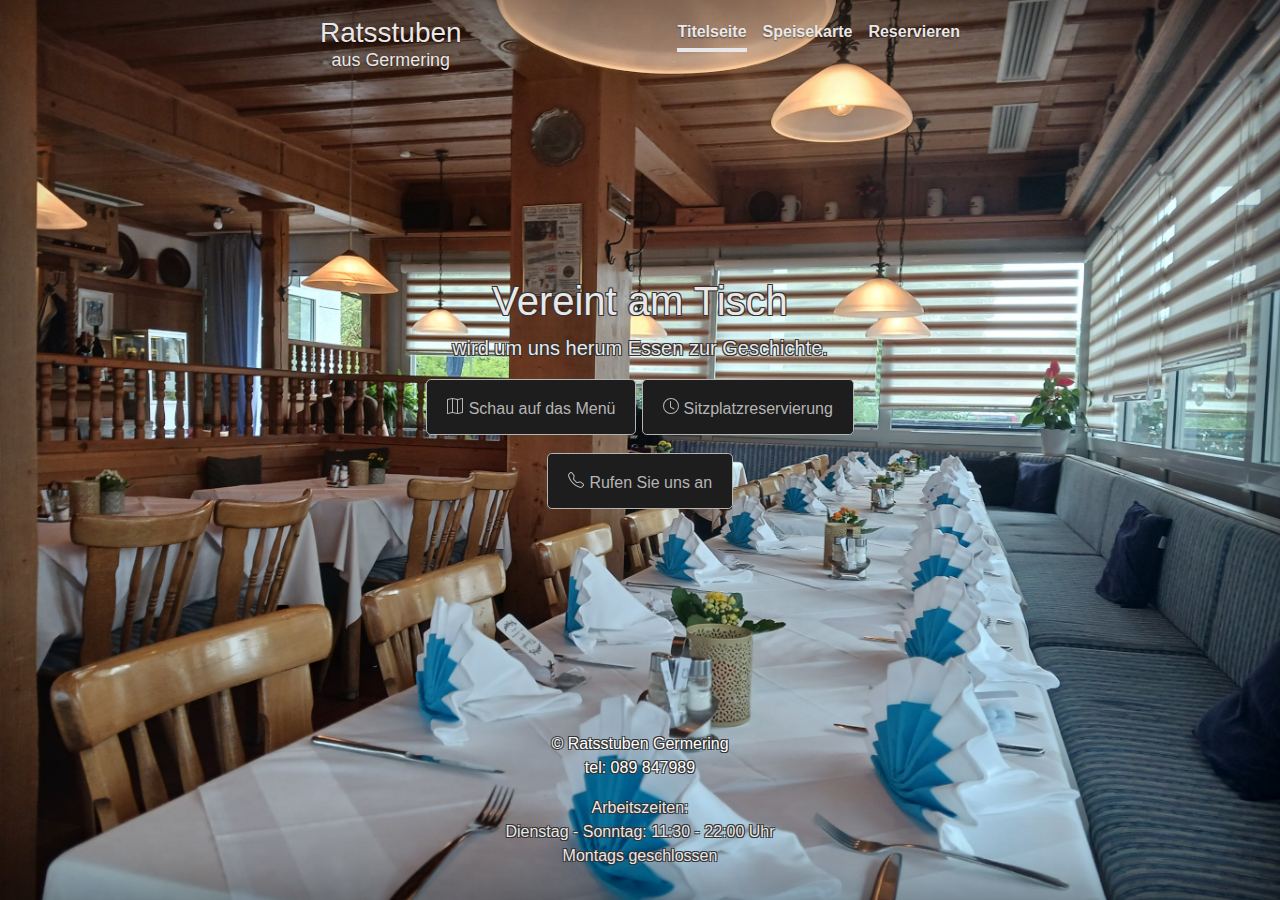
<file: index.html>
<!doctype html>
<html lang="en">
  <head>
    <meta charset="utf-8">
    <meta name="viewport" content="width=device-width, initial-scale=1, shrink-to-fit=no">
    <meta name="description" content="">
    <meta name="author" content="">
    <link rel="icon" href="favicons/favicon-16x16.png">

    <title>Restaurant Ratsstuben aus Germering</title>

    <!-- <link rel="canonical" href="https://getbootstrap.com/docs/4.0/examples/cover/"> -->

    <!-- Bootstrap core CSS -->
    <link href="bootstrap.min.css" rel="stylesheet">

    <!-- Custom styles for this template -->
    <link href="css/index.css" rel="stylesheet">
    <!-- <script src="https://cdnjs.cloudflare.com/ajax/libs/animejs/3.2.0/anime.min.js"></script> -->
    <style>
      /* Add some basic styles for the container and text */
      #myHeading {
        position: relative;
        display: inline-block;
      }
      .letter {
        /* display: inline-block; */
        /* transform-origin: center bottom; */
        opacity: 0;
      }
    </style>

  </head>

  <body class="text-center content">

    <div class="cover-container d-flex h-100 p-3 mx-auto flex-column">
      <header class="masthead mb-auto">
        <div class="inner">
          <h3 class="masthead-brand" style="color: #e9e7e7">Ratsstuben <small><small><p>aus Germering</p></small></small></h3>
          <nav class="nav nav-masthead justify-content-center"> 
            <a class="nav-link active" href="index.html">Titelseite</a>
            <a class="nav-link" href="html/spaisekarte.html">Speisekarte</a>
            <a class="nav-link" href="html/reservieren.html">Reservieren</a>
          </nav>
        </div>
      </header>

      <main role="main" class="inner cover">
        <h1 class="cover-heading outlined-text" id="myHeading">Vereint am Tisch </h1>
        <p class="lead outlined-text">wird um uns herum Essen zur Geschichte.</p>
        <p class="lead">
          
          <a href="html/spaisekarte.html" class="sec_btn_whitesmoke btn btn-lg btn-secondary"> <svg xmlns="http://www.w3.org/2000/svg" width="16" height="16" fill="currentColor" class="bi bi-map" viewBox="0 0 16 16">
            <path fill-rule="evenodd" d="M15.817.113A.5.5 0 0 1 16 .5v14a.5.5 0 0 1-.402.49l-5 1a.5.5 0 0 1-.196 0L5.5 15.01l-4.902.98A.5.5 0 0 1 0 15.5v-14a.5.5 0 0 1 .402-.49l5-1a.5.5 0 0 1 .196 0L10.5.99l4.902-.98a.5.5 0 0 1 .415.103M10 1.91l-4-.8v12.98l4 .8zm1 12.98 4-.8V1.11l-4 .8zm-6-.8V1.11l-4 .8v12.98z"/>
          </svg> <small>   Schau auf das Menü</small></a>
          <a href="html/reservieren.html" class="prim_btn_whitesmoke btn btn-lg btn-secondary"> <svg xmlns="http://www.w3.org/2000/svg" width="16" height="16" fill="currentColor" class="bi bi-clock" viewBox="0 0 16 16">
            <path d="M8 3.5a.5.5 0 0 0-1 0V9a.5.5 0 0 0 .252.434l3.5 2a.5.5 0 0 0 .496-.868L8 8.71z"/>
            <path d="M8 16A8 8 0 1 0 8 0a8 8 0 0 0 0 16m7-8A7 7 0 1 1 1 8a7 7 0 0 1 14 0"/>
          </svg><small>   Sitzplatzreservierung</small></a>
          <a href="tel:089847989" class="sec_btn_whitesmoke btn btn-lg btn-secondary"><svg xmlns="http://www.w3.org/2000/svg" width="16" height="16" fill="currentColor" class="bi bi-telephone" viewBox="0 0 16 16">
            <path d="M3.654 1.328a.678.678 0 0 0-1.015-.063L1.605 2.3c-.483.484-.661 1.169-.45 1.77a17.6 17.6 0 0 0 4.168 6.608 17.6 17.6 0 0 0 6.608 4.168c.601.211 1.286.033 1.77-.45l1.034-1.034a.678.678 0 0 0-.063-1.015l-2.307-1.794a.68.68 0 0 0-.58-.122l-2.19.547a1.75 1.75 0 0 1-1.657-.459L5.482 8.062a1.75 1.75 0 0 1-.46-1.657l.548-2.19a.68.68 0 0 0-.122-.58zM1.884.511a1.745 1.745 0 0 1 2.612.163L6.29 2.98c.329.423.445.974.315 1.494l-.547 2.19a.68.68 0 0 0 .178.643l2.457 2.457a.68.68 0 0 0 .644.178l2.189-.547a1.75 1.75 0 0 1 1.494.315l2.306 1.794c.829.645.905 1.87.163 2.611l-1.034 1.034c-.74.74-1.846 1.065-2.877.702a18.6 18.6 0 0 1-7.01-4.42 18.6 18.6 0 0 1-4.42-7.009c-.362-1.03-.037-2.137.703-2.877z"/>
          </svg>    <small>Rufen Sie uns an</small></a>
          <!-- <a href="spaisekarte.html" class="btn btn-lg btn-secondary">Spaisekarte</a> -->
          
          <!-- <a href="scheduleMeal.html" class="btn btn-lg btn-outline-secondary">Set your selection</a> -->
        </p>
      </main>

      <footer class="mastfoot mt-auto">
        <div class="inner">
          <p class="outlined-text noga_anime"><a href="">&copy; Ratsstuben Germering </a><br> <a href="tel:089847989">tel: 089 847989</a></p>
          <p class="outlined-text">Arbeitszeiten:<br> Dienstag - Sonntag: 11:30 - 22:00 Uhr<br>
            Montags geschlossen</p>
        </div>
      </footer>
    </div>

  </body>
</html>
</file>
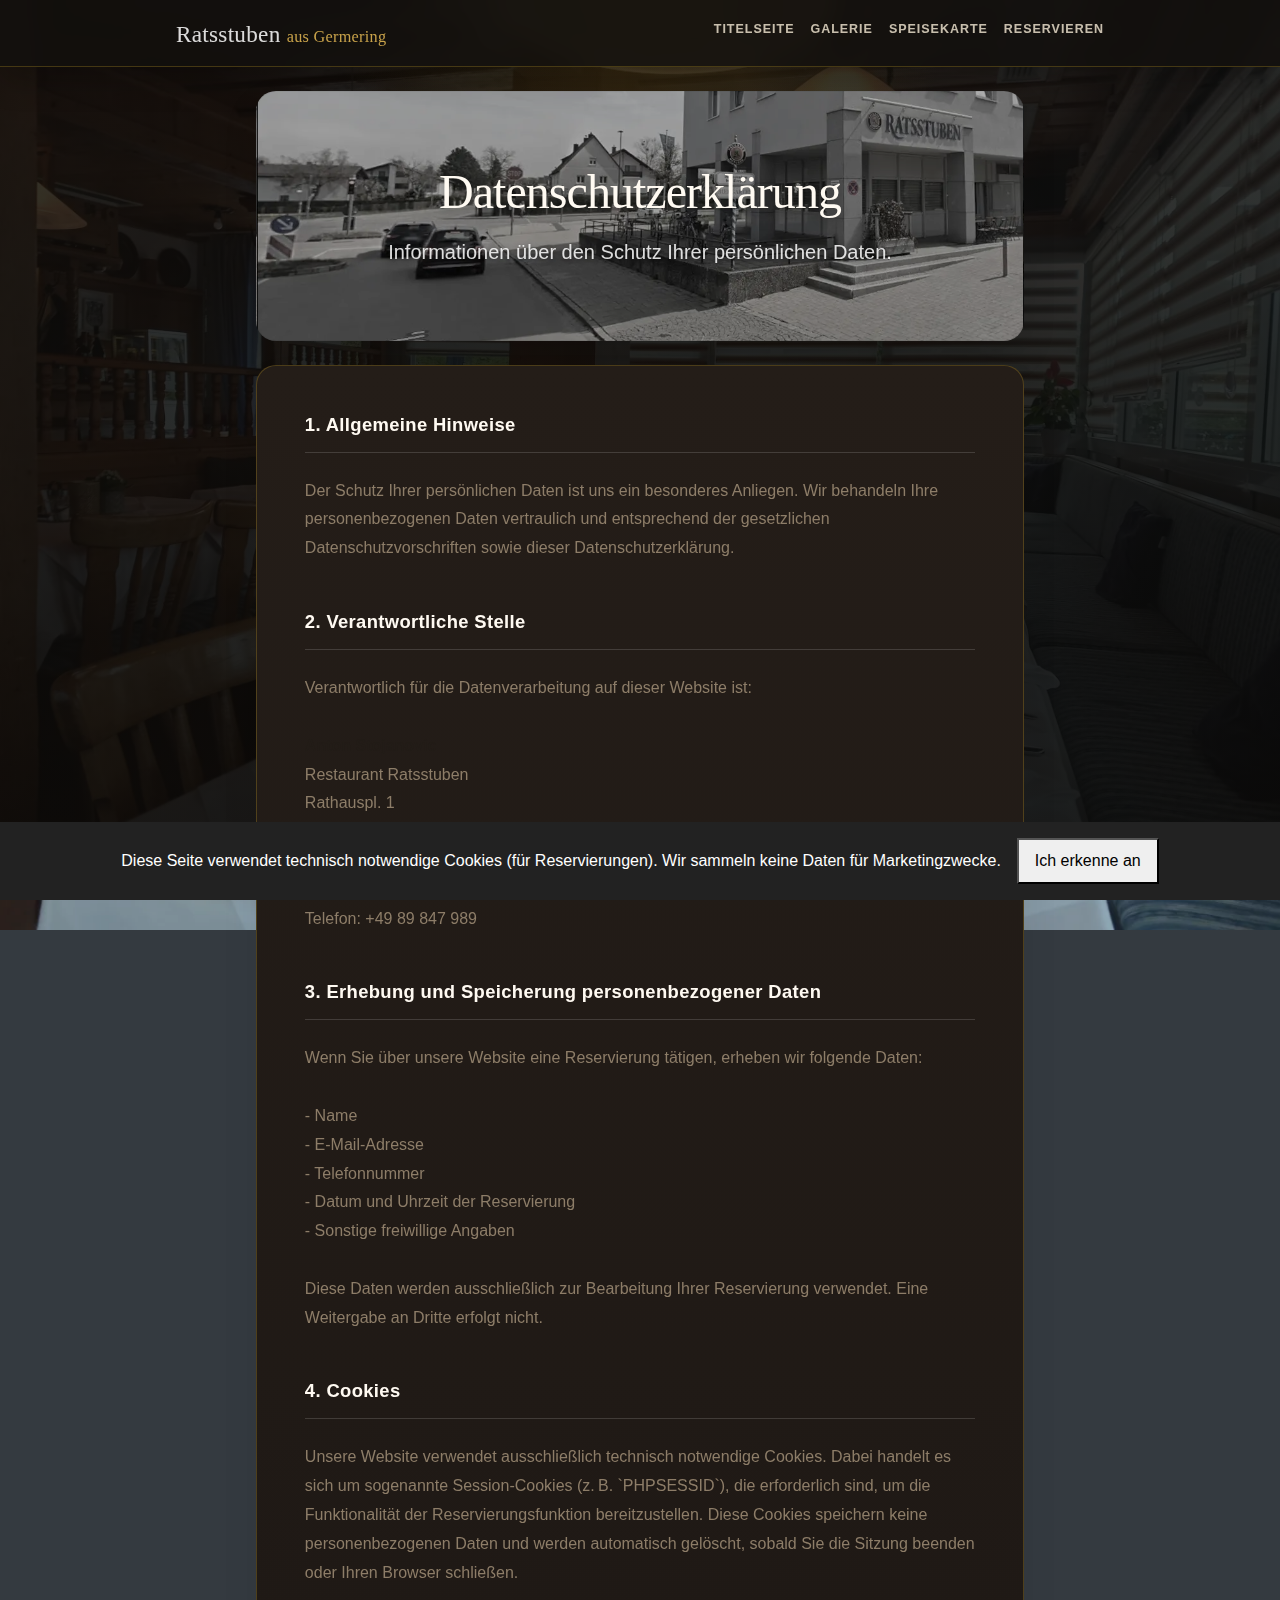
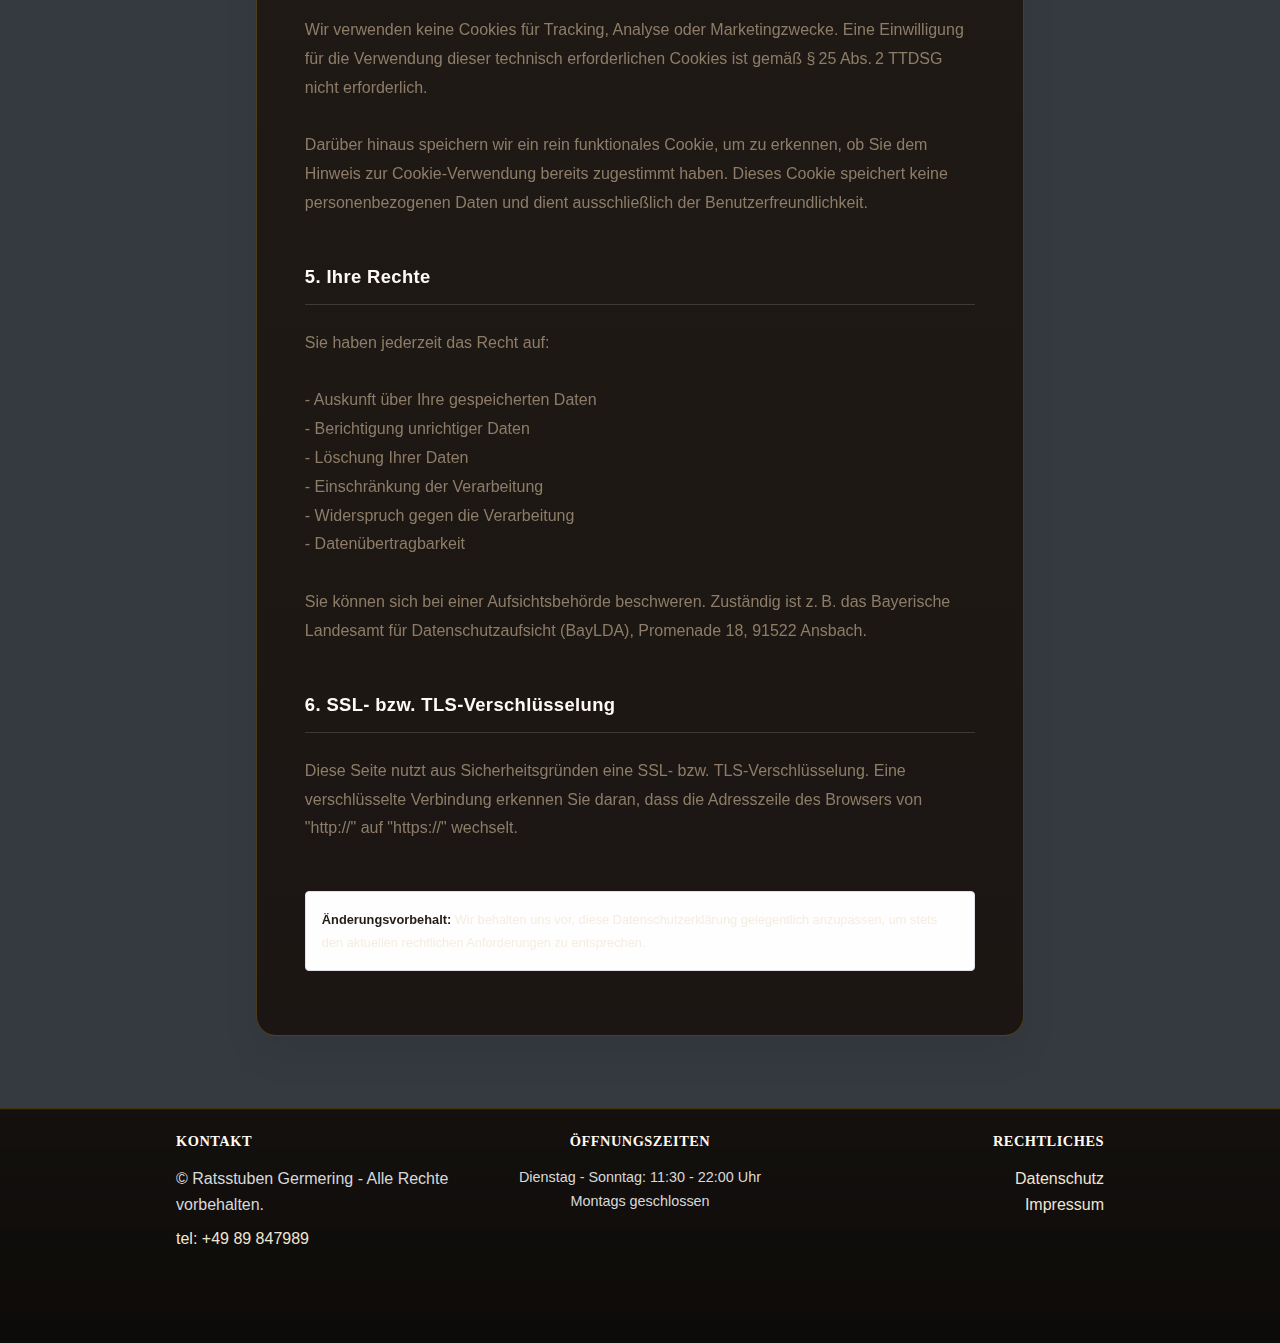
<file: html/datenschutz.html>
<!doctype html>
<html lang="de">
  <head>
    <meta charset="utf-8">
    <meta name="viewport" content="width=device-width, initial-scale=1, shrink-to-fit=no">
    <meta name="description" content="Datenschutzerklärung der Ratsstuben Germering - Informationen zum Schutz Ihrer persönlichen Daten.">
    <meta name="author" content="">
    <link rel="icon" type="image/png" sizes="32x32" href="../favicons/favicon-32x32.png">
    <link rel="icon" type="image/png" sizes="16x16" href="../favicons/favicon-16x16.png">
    <link rel="apple-touch-icon" sizes="180x180" href="../favicons/apple-touch-icon.png">

    <title>Datenschutzerklärung - Ratsstuben Germering</title>

    <!-- Bootstrap core CSS -->
    <link href="../css/bootstrap.min.css" rel="stylesheet">

    <!-- Common styles -->
    <link href="../css/common.css?v=2" rel="stylesheet">
    <link href="../css/legal.css" rel="stylesheet">

  </head>

  <body class="bg-dark d-flex flex-column min-vh-100">
    <header class="masthead dark-header w-100">
      <div class="site-container site-container-wide mx-auto px-3">
        <div class="inner">
          <h3 class="masthead-brand"><a href="../index.html">Ratsstuben <span class="brand-subtitle">aus Germering</span></a></h3>
          <nav class="nav nav-masthead">
            <a class="nav-link" href="../index.html">Titelseite</a>
            <a class="nav-link" href="galerie.html">Galerie</a>
            <a class="nav-link" href="speisekarte.html">Speisekarte</a>
            <a class="nav-link" href="/php/reservieren.php">Reservieren</a>
          </nav>
        </div>
      </div>
    </header>

    <div class="site-container site-container-wide mx-auto w-100">
      <main role="main">
        <div class="container px-3 pt-4">
          <div class="row justify-content-center">
            <div class="col-lg-10">
              <!-- Hero Header Card -->
              <div class="legal-hero text-center text-white d-flex align-items-center justify-content-center shadow-lg mb-0 rounded-lg">
                <div class="px-3 py-5">
                  <h1 class="display-4 mb-3">Datenschutzerklärung</h1>
                  <p class="lead shadow-text mb-0">Informationen über den Schutz Ihrer persönlichen Daten.</p>
                </div>
              </div>
            </div>
          </div>

          <div class="row justify-content-center mt-4 mb-5">
            <div class="col-lg-10">
              <div class="legal-card shadow-lg bg-white p-4 p-md-5">
                <div class="legal-content text-left">
                  <h2 class="h5 border-bottom pb-3 mb-4 text-dark font-weight-bold">1. Allgemeine Hinweise</h2>
                  <p class="mb-5">
                    Der Schutz Ihrer persönlichen Daten ist uns ein besonderes Anliegen. Wir behandeln Ihre personenbezogenen Daten vertraulich und entsprechend der gesetzlichen Datenschutzvorschriften sowie dieser Datenschutzerklärung.
                  </p>

                  <h2 class="h5 border-bottom pb-3 mb-4 text-dark font-weight-bold">2. Verantwortliche Stelle</h2>
                  <p class="mb-5">
                    Verantwortlich für die Datenverarbeitung auf dieser Website ist:<br><br>
                    <strong>Anton Stojanovic</strong><br>
                    Restaurant Ratsstuben<br>
                    Rathauspl. 1<br>
                    82110 Germering<br>
                    Deutschland<br>
                    E-Mail: <a href="mailto:ante.gojin@gmail.com" class="text-dark">ante.gojin@gmail.com</a><br>
                    Telefon: +49 89 847 989
                  </p>

                  <h2 class="h5 border-bottom pb-3 mb-4 text-dark font-weight-bold">3. Erhebung und Speicherung personenbezogener Daten</h2>
                  <p class="mb-5">
                    Wenn Sie über unsere Website eine Reservierung tätigen, erheben wir folgende Daten:<br><br>
                    - Name<br>
                    - E-Mail-Adresse<br>
                    - Telefonnummer<br>
                    - Datum und Uhrzeit der Reservierung<br>
                    - Sonstige freiwillige Angaben<br><br>
                    Diese Daten werden ausschließlich zur Bearbeitung Ihrer Reservierung verwendet. Eine Weitergabe an Dritte erfolgt nicht.
                  </p>

                  <h2 class="h5 border-bottom pb-3 mb-4 text-dark font-weight-bold">4. Cookies</h2>
                  <p class="mb-5">
                    Unsere Website verwendet ausschließlich technisch notwendige Cookies. Dabei handelt es sich um sogenannte Session-Cookies (z. B. `PHPSESSID`), die erforderlich sind, um die Funktionalität der Reservierungsfunktion bereitzustellen. Diese Cookies speichern keine personenbezogenen Daten und werden automatisch gelöscht, sobald Sie die Sitzung beenden oder Ihren Browser schließen.<br><br>
                    Wir verwenden keine Cookies für Tracking, Analyse oder Marketingzwecke. Eine Einwilligung für die Verwendung dieser technisch erforderlichen Cookies ist gemäß § 25 Abs. 2 TTDSG nicht erforderlich.<br><br>
                    Darüber hinaus speichern wir ein rein funktionales Cookie, um zu erkennen, ob Sie dem Hinweis zur Cookie-Verwendung bereits zugestimmt haben. Dieses Cookie speichert keine personenbezogenen Daten und dient ausschließlich der Benutzerfreundlichkeit.
                  </p>

                  <h2 class="h5 border-bottom pb-3 mb-4 text-dark font-weight-bold">5. Ihre Rechte</h2>
                  <p class="mb-5">
                    Sie haben jederzeit das Recht auf:<br><br>
                    - Auskunft über Ihre gespeicherten Daten<br>
                    - Berichtigung unrichtiger Daten<br>
                    - Löschung Ihrer Daten<br>
                    - Einschränkung der Verarbeitung<br>
                    - Widerspruch gegen die Verarbeitung<br>
                    - Datenübertragbarkeit<br><br>
                    Sie können sich bei einer Aufsichtsbehörde beschweren. Zuständig ist z. B. das Bayerische Landesamt für Datenschutzaufsicht (BayLDA), Promenade 18, 91522 Ansbach.
                  </p>

                  <h2 class="h5 border-bottom pb-3 mb-4 text-dark font-weight-bold">6. SSL- bzw. TLS-Verschlüsselung</h2>
                  <p class="mb-5">
                    Diese Seite nutzt aus Sicherheitsgründen eine SSL- bzw. TLS-Verschlüsselung. Eine verschlüsselte Verbindung erkennen Sie daran, dass die Adresszeile des Browsers von "http://" auf "https://" wechselt.
                  </p>

                  <div class="alert alert-light border rounded p-3">
                    <p class="small text-muted mb-0"><strong>Änderungsvorbehalt:</strong> Wir behalten uns vor, diese Datenschutzerklärung gelegentlich anzupassen, um stets den aktuellen rechtlichen Anforderungen zu entsprechen.</p>
                  </div>
                </div>
              </div>
            </div>
          </div>
        </div>
      </main>
    </div>

    <footer class="site-footer dark-footer w-100">
      <div class="site-container site-container-wide mx-auto px-3">
        <div class="footer-grid">
          <div class="footer-section">
            <h4 class="footer-section-title">Kontakt</h4>
            <address>
              <p class="footer-copyright">&copy; Ratsstuben Germering - Alle Rechte vorbehalten.</p>
              <p><a href="tel:+4989847989" class="footer-phone">tel: +49 89 847989</a></p>
            </address>
          </div>
          <div class="footer-section">
            <h4 class="footer-section-title">Öffnungszeiten</h4>
            <p class="footer-work-hours">
              Dienstag - Sonntag: 11:30 - 22:00 Uhr<br>
              Montags geschlossen
            </p>
          </div>
          <div class="footer-section">
            <h4 class="footer-section-title">Rechtliches</h4>
            <nav aria-label="Footer navigation">
              <a href="datenschutz.html" class="footer-link">Datenschutz</a><br>
              <a href="impressum.html" class="footer-link">Impressum</a>
            </nav>
          </div>
        </div>
      </div>
    </footer>

    <script src="../js/cookie-banner.js" defer></script>

  </body>
</html>
</file>
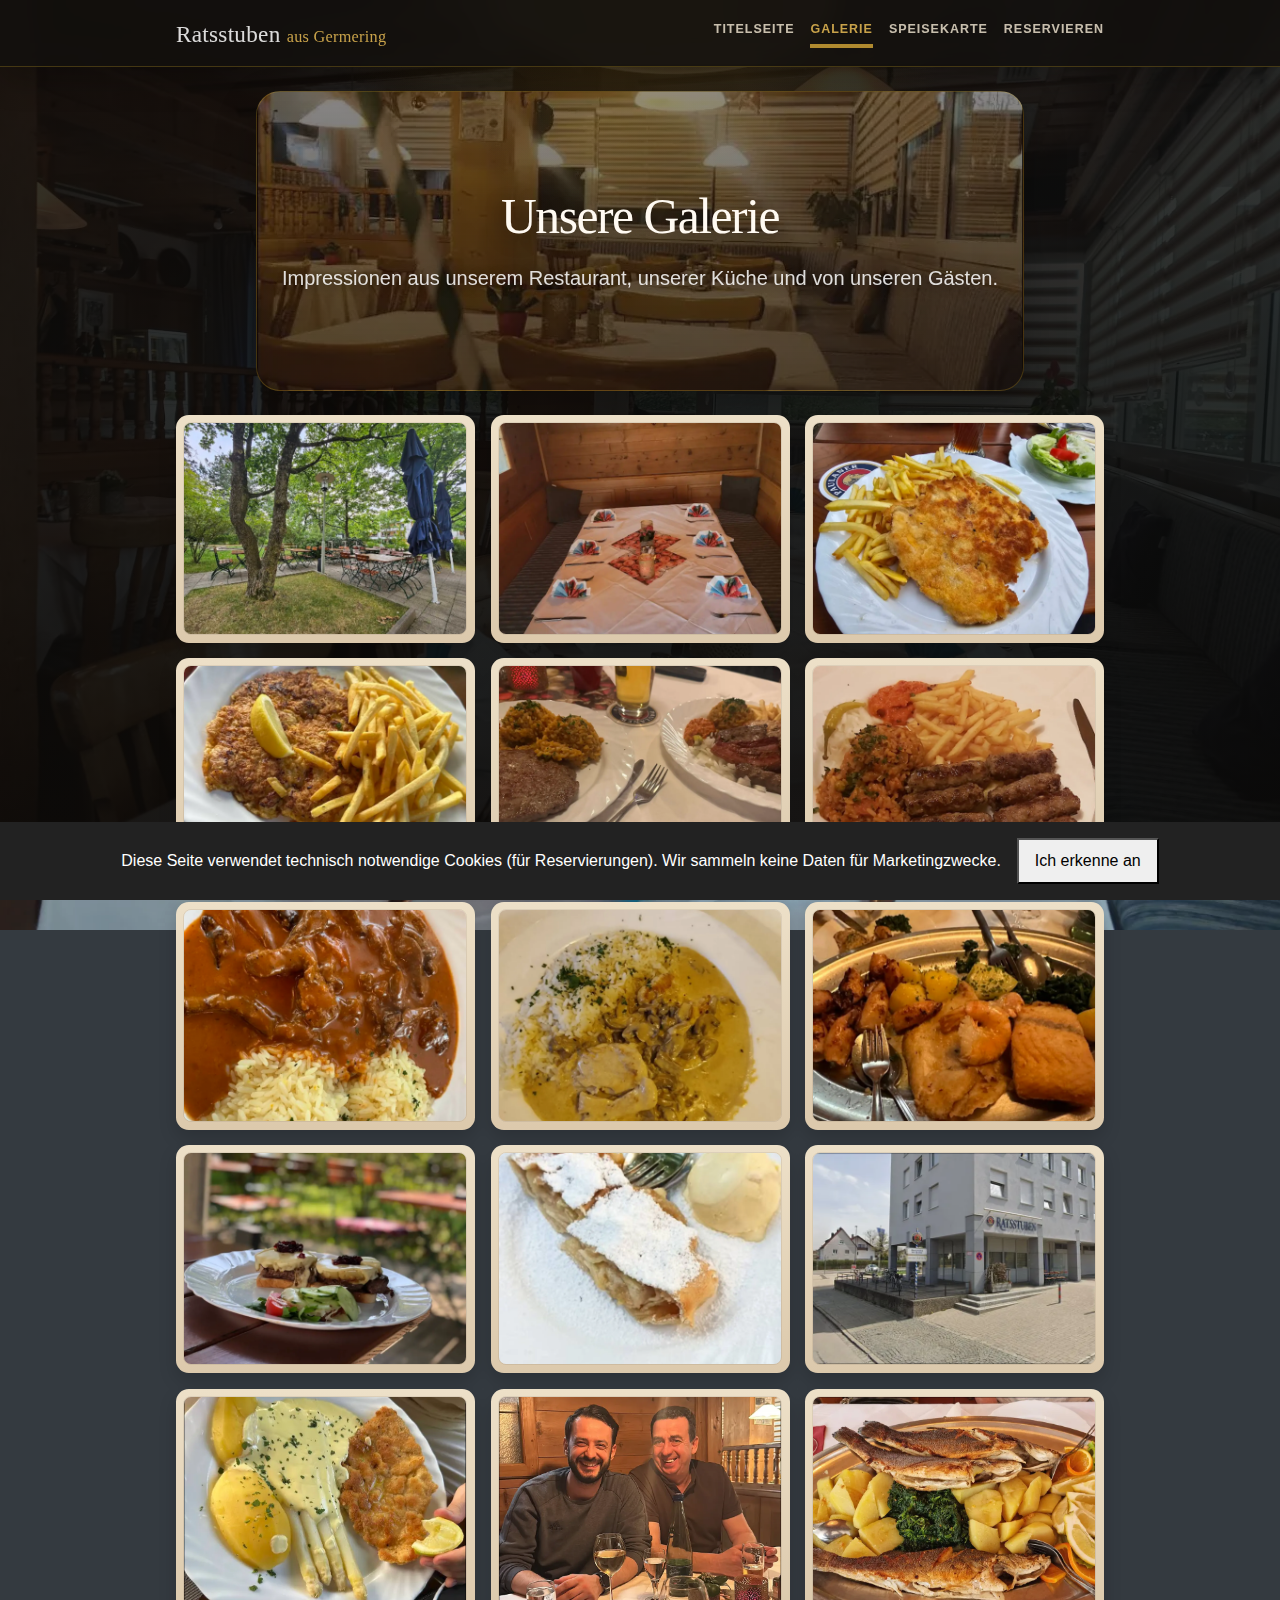
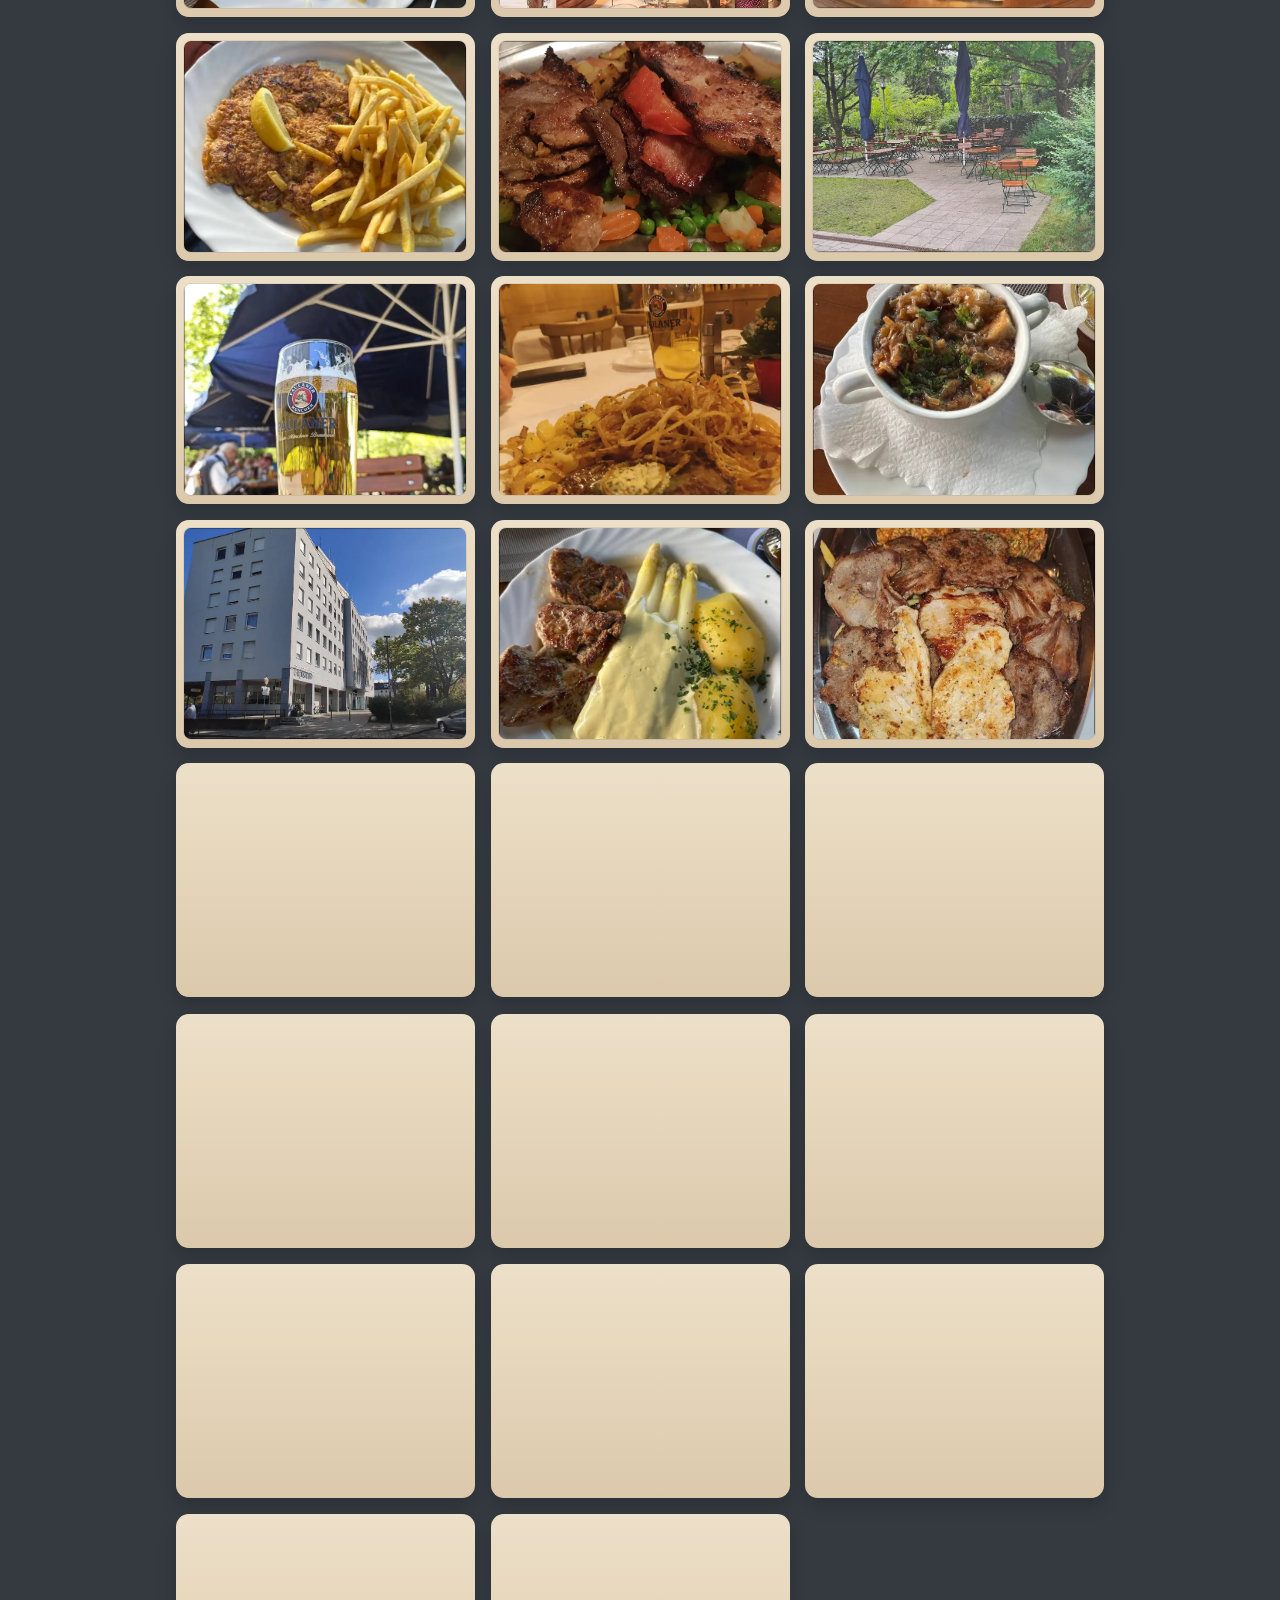
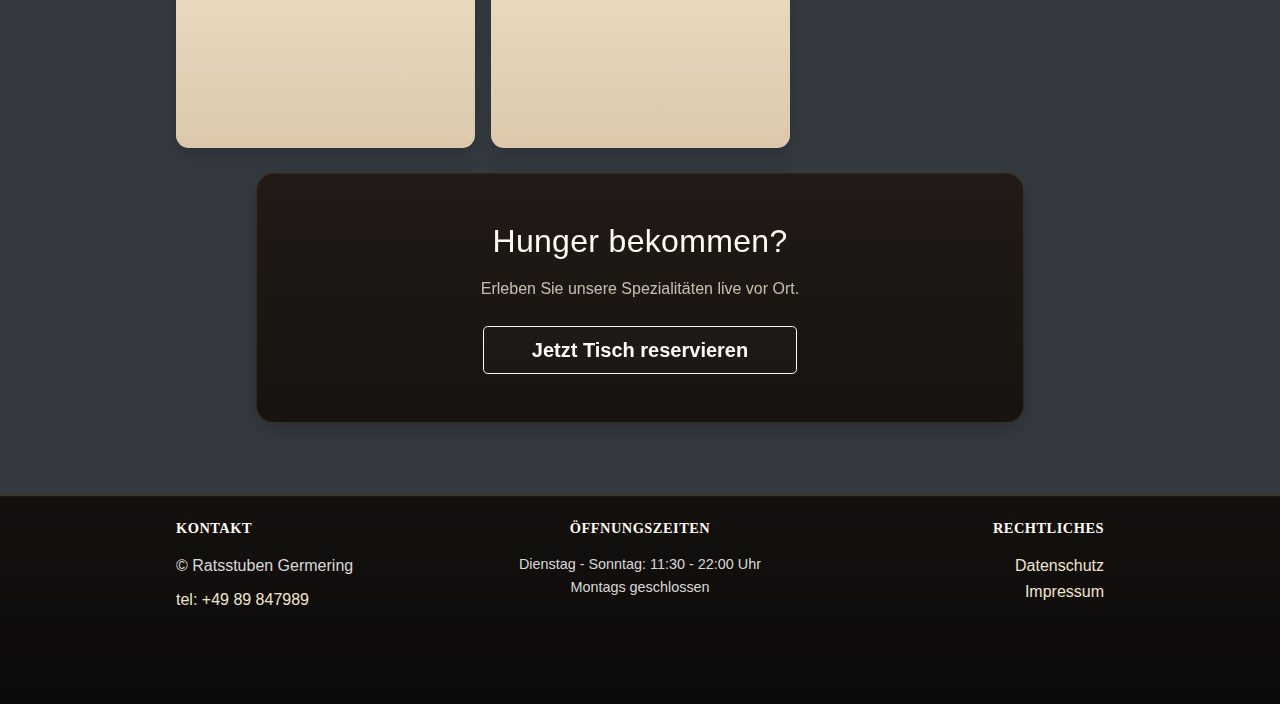
<file: html/galerie.html>
<!doctype html>
<html lang="de">
  <head>
    <meta charset="utf-8">
    <meta name="viewport" content="width=device-width, initial-scale=1, shrink-to-fit=no">
    <meta name="description" content="Galerie vom Restaurant Ratsstuben Germering - Einblicke in unsere Küche und Gasträume.">
    <meta name="author" content="">
    <link rel="icon" type="image/png" sizes="32x32" href="../favicons/favicon-32x32.png">
    <link rel="icon" type="image/png" sizes="16x16" href="../favicons/favicon-16x16.png">
    <link rel="apple-touch-icon" sizes="180x180" href="../favicons/apple-touch-icon.png">

    <title>Galerie - Ratsstuben Germering</title>

    <link href="../css/bootstrap.min.css" rel="stylesheet">
    <link href="../css/common.css?v=2" rel="stylesheet">
    <link href="../css/galerie.css" rel="stylesheet">
  </head>

  <body class="bg-dark d-flex flex-column min-vh-100">
    <header class="masthead dark-header w-100">
      <div class="site-container site-container-wide mx-auto px-3">
        <div class="inner">
          <h3 class="masthead-brand"><a href="../index.html">Ratsstuben <span class="brand-subtitle">aus Germering</span></a></h3>
          <nav class="nav nav-masthead">
            <a class="nav-link" href="../index.html">Titelseite</a>
            <a class="nav-link active" href="galerie.html">Galerie</a>
            <a class="nav-link" href="speisekarte.html">Speisekarte</a>
            <a class="nav-link" href="/php/reservieren.php">Reservieren</a>
          </nav>
        </div>
      </div>
    </header>

    <div class="site-container site-container-wide mx-auto w-100">
      <main role="main">
        <div class="container px-3 pt-4">
          <div class="row justify-content-center">
            <div class="col-lg-10">
              <!-- Hero Header Card -->
              <div class="galerie-hero text-center text-white d-flex align-items-center justify-content-center shadow-lg mb-0 rounded-lg">
                <div class="px-3 py-5">
                  <h1 class="display-4 mb-3">Unsere Galerie</h1>
                  <p class="lead shadow-text mb-0">Impressionen aus unserem Restaurant, unserer Küche und von unseren Gästen.</p>
                </div>
              </div>
            </div>
          </div>

          <div class="row justify-content-center mt-4">
            <div class="col-lg-12">
              <div class="gallery-masonry">
            <!-- New Images -->
            <div class="gallery-item"><img src="../imgs/gallery/Exteriror.webp" alt="Ratsstuben Außenansicht" class="img-fluid" loading="lazy"></div>
      
            <div class="gallery-item"><img src="../imgs/gallery/NisheTable.webp" alt="Gedeckter Tisch in der Nische" class="img-fluid" loading="lazy"></div>
            <div class="gallery-item"><img src="../imgs/gallery/NiceestSnicl.webp" alt="Wiener Schnitzel mit Kartoffelsalat" class="img-fluid" loading="lazy"></div>
            <div class="gallery-item"><img src="../imgs/gallery/SniclPommes.webp" alt="Schnitzel mit Pommes" class="img-fluid" loading="lazy"></div>
            <div class="gallery-item"><img src="../imgs/gallery/PlateFullOfMeat.webp" alt="Fleischplatte mit Beilagen" class="img-fluid" loading="lazy"></div>
            <div class="gallery-item"><img src="../imgs/gallery/Chevapcici.webp" alt="Portion Cevapcici" class="img-fluid" loading="lazy"></div>
            <div class="gallery-item"><img src="../imgs/gallery/Gulash.webp" alt="Deftiges Gulasch" class="img-fluid" loading="lazy"></div>
            <div class="gallery-item"><img src="../imgs/gallery/ShroomsChicken.webp" alt="Hähnchen mit Champignons" class="img-fluid" loading="lazy"></div>
            <div class="gallery-item"><img src="../imgs/gallery/NiceFishPlate.webp" alt="Fischplatte" class="img-fluid" loading="lazy"></div>
            <div class="gallery-item"><img src="../imgs/gallery/HawaiiToast.webp" alt="Hawaii Toast" class="img-fluid" loading="lazy"></div>
            <div class="gallery-item"><img src="../imgs/gallery/ApfelStrudl.webp" alt="Hausgemachter Apfelstrudel" class="img-fluid" loading="lazy"></div>
            
            <!-- Existing Images -->
            <div class="gallery-item"><img src="../imgs/gallery/20260111_00h03m48s_grim.webp" alt="Ratsstuben Außenansicht" class="img-fluid" loading="lazy"></div>
            <div class="gallery-item"><img src="../imgs/gallery/20260110_23h50m19s_grim.webp" alt="Speise - Schnitzel" class="img-fluid" loading="lazy"></div>
            <div class="gallery-item"><img src="../imgs/gallery/20260110_23h46m28s_grim.webp" alt="Restaurant Interieur" class="img-fluid" loading="lazy"></div>
            <div class="gallery-item"><img src="../imgs/gallery/20260110_23h54m23s_grim.webp" alt="Gastraum Details" class="img-fluid" loading="lazy"></div>
      
            <div class="gallery-item"><img src="../imgs/gallery/20260110_23h56m41s_grim.webp" alt="Tischdekoration" class="img-fluid" loading="lazy"></div>
            <div class="gallery-item"><img src="../imgs/gallery/20260110_23h55m30s_grim.webp" alt="Blick in den Gastraum" class="img-fluid" loading="lazy"></div>
            <div class="gallery-item"><img src="../imgs/gallery/20260111_00h00m53s_grim.webp" alt="Service Bereich" class="img-fluid" loading="lazy"></div>
            <div class="gallery-item"><img src="../imgs/gallery/20260110_23h52m42s_grim.webp" alt="Köstliches Essen" class="img-fluid" loading="lazy"></div>
            <div class="gallery-item"><img src="../imgs/gallery/20260110_23h51m27s_grim.webp" alt="Spezialität des Hauses" class="img-fluid" loading="lazy"></div>
            <div class="gallery-item"><img src="../imgs/gallery/20260111_00h01m08s_grim.webp" alt="Abendstimmung" class="img-fluid" loading="lazy"></div>
            <div class="gallery-item"><img src="../imgs/gallery/20260110_23h57m23s_grim.webp" alt="Unsere Bar" class="img-fluid" loading="lazy"></div>
            <div class="gallery-item"><img src="../imgs/gallery/20260110_23h53m16s_grim.webp" alt="Leckeres Dessert" class="img-fluid" loading="lazy"></div>
            <div class="gallery-item"><img src="../imgs/gallery/20260111_00h02m11s_grim.webp" alt="Details" class="img-fluid" loading="lazy"></div>
            <div class="gallery-item"><img src="../imgs/gallery/20260110_23h56m11s_grim.webp" alt="Frühstück / Brunch" class="img-fluid" loading="lazy"></div>
            <div class="gallery-item"><img src="../imgs/gallery/20260111_00h01m53s_grim.webp" alt="Atmosphäre" class="img-fluid" loading="lazy"></div>
            <div class="gallery-item"><img src="../imgs/gallery/20260110_23h56m26s_grim.webp" alt="Hauptspeise" class="img-fluid" loading="lazy"></div>
            <div class="gallery-item"><img src="../imgs/gallery/20260111_00h02m25s_grim.webp" alt="Gedeckter Tisch" class="img-fluid" loading="lazy"></div>
            <div class="gallery-item"><img src="../imgs/gallery/20260111_00h01m22s_grim.webp" alt="Saisonal" class="img-fluid" loading="lazy"></div>
            <div class="gallery-item"><img src="../imgs/gallery/20260110_23h57m00s_grim.webp" alt="Getränke" class="img-fluid" loading="lazy"></div>
            <div class="gallery-item"><img src="../imgs/gallery/20260111_00h01m38s_grim.webp" alt="Küche" class="img-fluid" loading="lazy"></div>
            <div class="gallery-item"><img src="../imgs/gallery/20260110_23h53m57s_grim.webp" alt="Telleranrichtung" class="img-fluid" loading="lazy"></div>
            <div class="gallery-item"><img src="../imgs/gallery/20260111_00h02m52s_grim.webp" alt="Lichtblick" class="img-fluid" loading="lazy"></div>
            <div class="gallery-item"><img src="../imgs/gallery/20260110_23h48m27s_grim.webp" alt="Willkommen" class="img-fluid" loading="lazy"></div>
            <div class="gallery-item"><img src="../imgs/gallery/20260110_23h55m11s_grim.webp" alt="Ambiente" class="img-fluid" loading="lazy"></div>
          </div>
        </div>
      </div>

          <!-- Reservation CTA Section -->
          <div class="row justify-content-center mt-4 mb-5">
            <div class="col-lg-10">
              <div class="reservation-cta bg-dark text-white text-center p-4 p-md-5 shadow">
                <h3 class="h2 mb-3">Hunger bekommen?</h3>
                <p class="lead mb-4">Erleben Sie unsere Spezialitäten live vor Ort.</p>
                <a href="/php/reservieren.php" class="btn btn-outline-light btn-lg px-5">Jetzt Tisch reservieren</a>
              </div>
            </div>
          </div>
        </div>
      </main>
    </div>

    <footer class="site-footer dark-footer w-100">
      <div class="site-container site-container-wide mx-auto px-3">
        <div class="footer-grid">
          <div class="footer-section">
            <h4 class="footer-section-title">Kontakt</h4>
            <address>
              <p class="footer-copyright">&copy; Ratsstuben Germering</p>
              <p><a href="tel:+4989847989" class="footer-phone">tel: +49 89 847989</a></p>
            </address>
          </div>
          <div class="footer-section">
            <h4 class="footer-section-title">Öffnungszeiten</h4>
            <p class="footer-work-hours">
              Dienstag - Sonntag: 11:30 - 22:00 Uhr<br>
              Montags geschlossen
            </p>
          </div>
          <div class="footer-section">
            <h4 class="footer-section-title">Rechtliches</h4>
            <nav aria-label="Footer navigation">
              <a href="datenschutz.html" class="footer-link">Datenschutz</a><br>
              <a href="impressum.html" class="footer-link">Impressum</a>
            </nav>
          </div>
        </div>
      </div>
    </footer>
    
    <script src="../js/lightbox.js" defer></script>
    <script src="../js/cookie-banner.js" defer></script>

  </body>
</html>
</file>
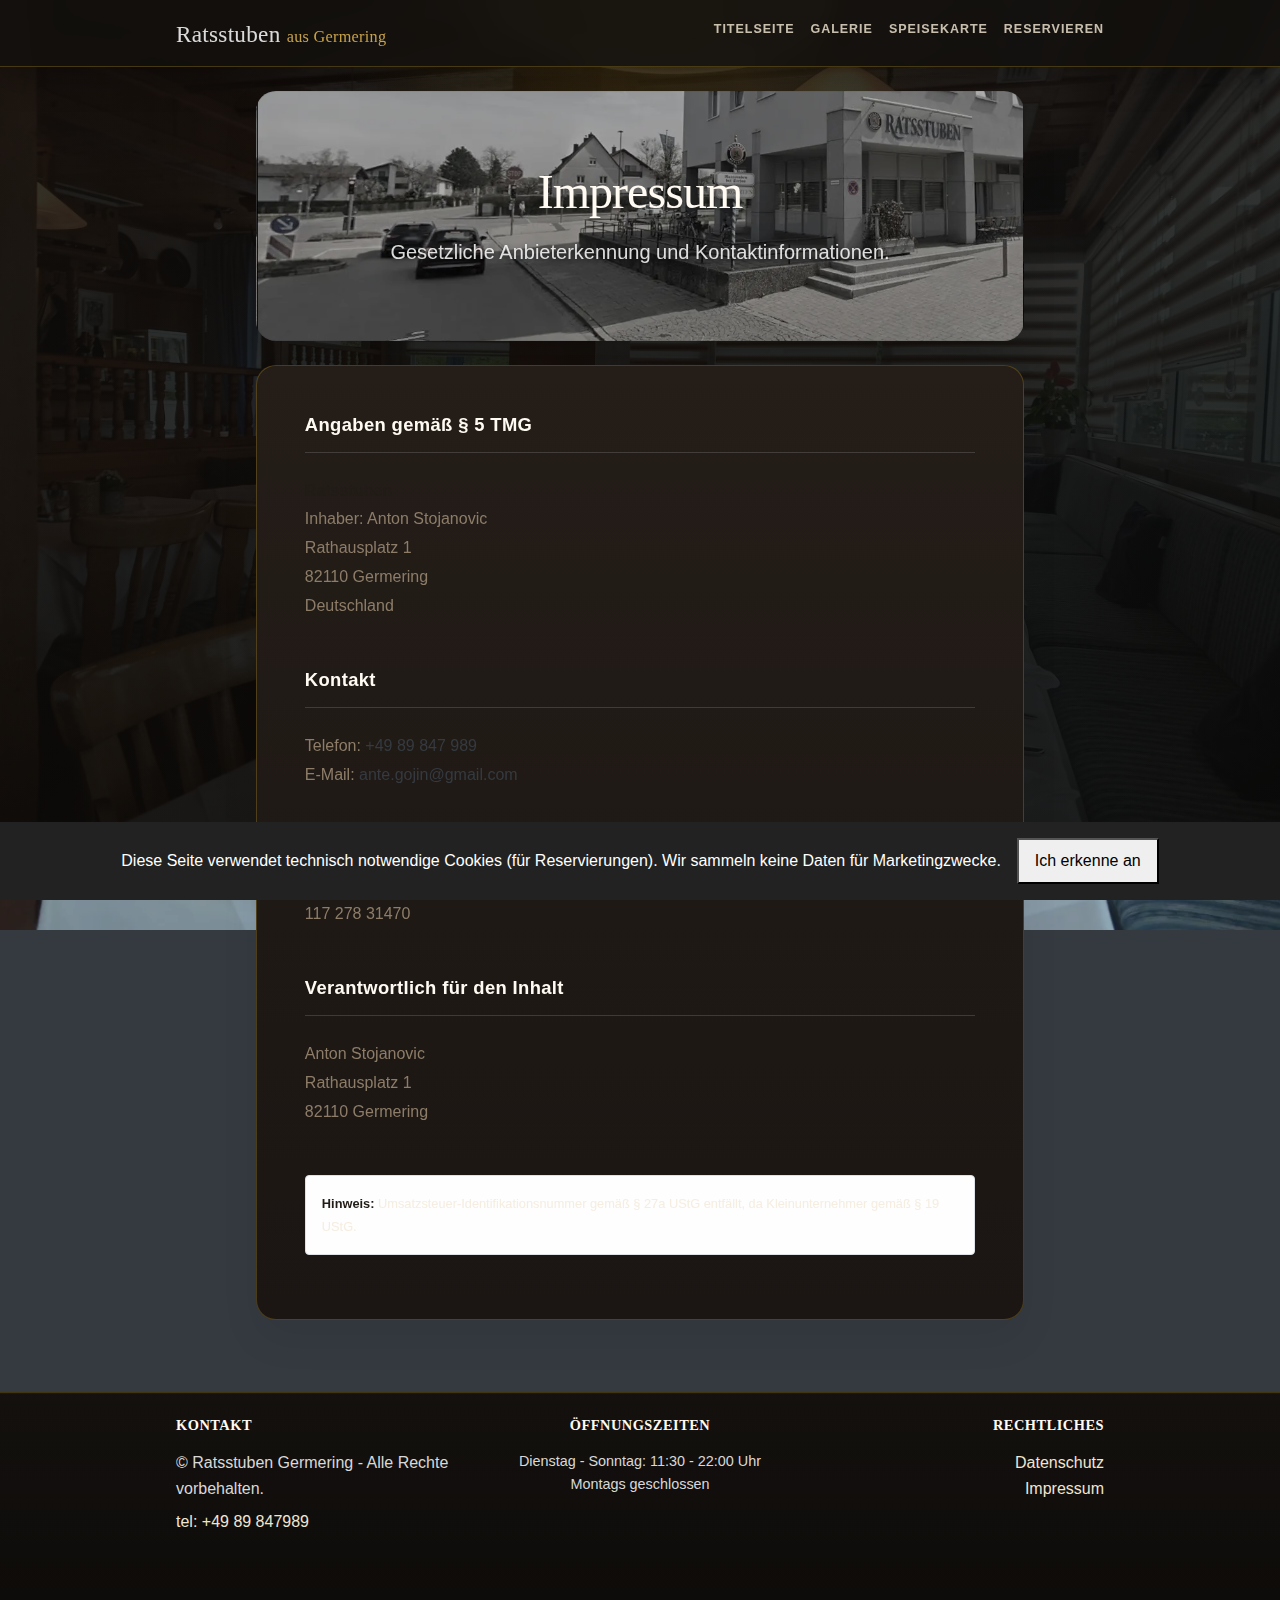
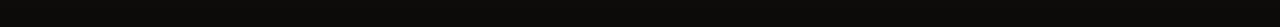
<file: html/impressum.html>
<!doctype html>
<html lang="de">
  <head>
    <meta charset="utf-8">
    <meta name="viewport" content="width=device-width, initial-scale=1, shrink-to-fit=no">
    <meta name="description" content="Impressum der Ratsstuben Germering - Gesetzliche Anbieterkennung und Kontaktinformationen.">
    <meta name="author" content="">
    <link rel="icon" type="image/png" sizes="32x32" href="../favicons/favicon-32x32.png">
    <link rel="icon" type="image/png" sizes="16x16" href="../favicons/favicon-16x16.png">
    <link rel="apple-touch-icon" sizes="180x180" href="../favicons/apple-touch-icon.png">

    <title>Impressum - Ratsstuben Germering</title>

    <!-- Bootstrap core CSS -->
    <link href="../css/bootstrap.min.css" rel="stylesheet">

    <!-- Common styles -->
    <link href="../css/common.css?v=2" rel="stylesheet">
    <link href="../css/legal.css" rel="stylesheet">

  </head>

  <body class="bg-dark d-flex flex-column min-vh-100">
    <header class="masthead dark-header w-100">
      <div class="site-container site-container-wide mx-auto px-3">
        <div class="inner">
          <h3 class="masthead-brand"><a href="../index.html">Ratsstuben <span class="brand-subtitle">aus Germering</span></a></h3>
          <nav class="nav nav-masthead">
            <a class="nav-link" href="../index.html">Titelseite</a>
            <a class="nav-link" href="galerie.html">Galerie</a>
            <a class="nav-link" href="speisekarte.html">Speisekarte</a>
            <a class="nav-link" href="/php/reservieren.php">Reservieren</a>
          </nav>
        </div>
      </div>
    </header>

    <div class="site-container site-container-wide mx-auto w-100">
      <main role="main">
        <div class="container px-3 pt-4">
          <div class="row justify-content-center">
            <div class="col-lg-10">
              <!-- Hero Header Card -->
              <div class="legal-hero text-center text-white d-flex align-items-center justify-content-center shadow-lg mb-0 rounded-lg">
                <div class="px-3 py-5">
                  <h1 class="display-4 mb-3">Impressum</h1>
                  <p class="lead shadow-text mb-0">Gesetzliche Anbieterkennung und Kontaktinformationen.</p>
                </div>
              </div>
            </div>
          </div>

          <div class="row justify-content-center mt-4 mb-5">
            <div class="col-lg-10">
              <div class="legal-card shadow-lg bg-white p-4 p-md-5">
                <div class="legal-content">
                  <h2 class="h5 border-bottom pb-3 mb-4 text-dark font-weight-bold">Angaben gemäß § 5 TMG</h2>
                  <p class="mb-5">
                    <strong>Ratsstuben</strong><br>
                    Inhaber: Anton Stojanovic<br>
                    Rathausplatz 1<br>
                    82110 Germering<br>
                    Deutschland
                  </p>

                  <h2 class="h5 border-bottom pb-3 mb-4 text-dark font-weight-bold">Kontakt</h2>
                  <p class="mb-5">
                    Telefon: <a href="tel:+4989847989" class="text-dark">+49 89 847 989</a><br>
                    E-Mail: <a href="mailto:ante.gojin@gmail.com" class="text-dark">ante.gojin@gmail.com</a>
                  </p>

                  <h2 class="h5 border-bottom pb-3 mb-4 text-dark font-weight-bold">Steuernummer</h2>
                  <p class="mb-5">
                    117 278 31470
                  </p>

                  <h2 class="h5 border-bottom pb-3 mb-4 text-dark font-weight-bold">Verantwortlich für den Inhalt</h2>
                  <p class="mb-5">
                    Anton Stojanovic<br>
                    Rathausplatz 1<br>
                    82110 Germering
                  </p>

                  <div class="alert alert-light border rounded p-3">
                    <p class="small text-muted mb-0"><strong>Hinweis:</strong> Umsatzsteuer-Identifikationsnummer gemäß § 27a UStG entfällt, da Kleinunternehmer gemäß § 19 UStG.</p>
                  </div>
                </div>
              </div>
            </div>
          </div>
        </div>
      </main>
    </div>

    <footer class="site-footer dark-footer w-100">
      <div class="site-container site-container-wide mx-auto px-3">
        <div class="footer-grid">
          <div class="footer-section">
            <h4 class="footer-section-title">Kontakt</h4>
            <address>
              <p class="footer-copyright">&copy; Ratsstuben Germering - Alle Rechte vorbehalten.</p>
              <p><a href="tel:+4989847989" class="footer-phone">tel: +49 89 847989</a></p>
            </address>
          </div>
          <div class="footer-section">
            <h4 class="footer-section-title">Öffnungszeiten</h4>
            <p class="footer-work-hours">
              Dienstag - Sonntag: 11:30 - 22:00 Uhr<br>
              Montags geschlossen
            </p>
          </div>
          <div class="footer-section">
            <h4 class="footer-section-title">Rechtliches</h4>
            <nav aria-label="Footer navigation">
              <a href="datenschutz.html" class="footer-link">Datenschutz</a><br>
              <a href="impressum.html" class="footer-link">Impressum</a>
            </nav>
          </div>
        </div>
      </div>
    </footer>

    <script src="../js/cookie-banner.js" defer></script>

  </body>
</html>
</file>
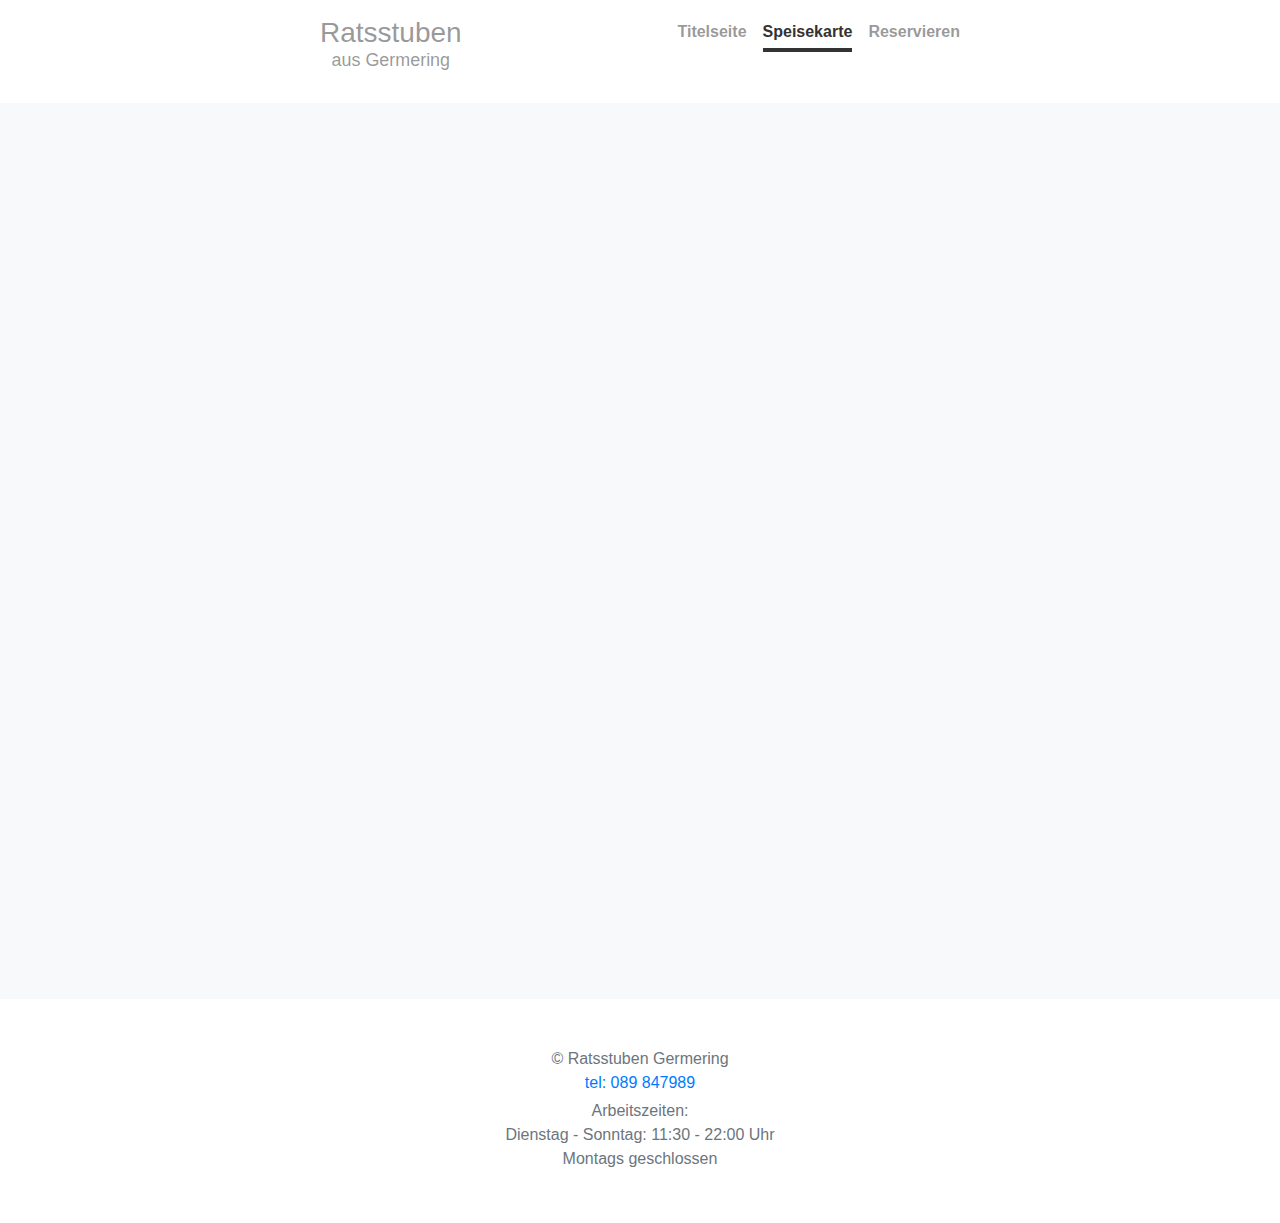
<file: html/spaisekarte.html>
<!doctype html>
<html lang="en">
  <head>
    <meta charset="utf-8">
    <meta name="viewport" content="width=device-width, initial-scale=1, shrink-to-fit=no">
    <meta name="description" content="">
    <meta name="author" content="">
    <link rel="icon" href="favicons/favicon-16x16.png">

    <title>Spaisekarte</title>

    
    <link href="../bootstrap.min.css" rel="stylesheet">

    <!-- Custom styles for this template -->
    <link href="../css/spaisekarte.css" rel="stylesheet">
    
  </head>


    <div class="spaisekarte-container d-flex h-100 p-3 mx-auto flex-column">
      <header class="masthead mb-auto ">
        <div class="inner">
          <h3 class="masthead-brand" style="text-align: center;"><a style="color:rgba(51, 51, 51, .5);" href="/index.html">Ratsstuben <small><small><p>aus Germering</p></small></small></a></h3>          <nav class="nav nav-masthead justify-content-center">
            <a class="nav-link" href="../index.html">Titelseite</a>
            <a class="nav-link active" href="spaisekarte.html">Speisekarte</a>
            <a class="nav-link" href="reservieren.html">Reservieren</a>
          </nav>
        </div>
       </header>
    </div>
    

    <main role="main">

<!--         
        <div class="container">
            <div class= "row" id="prvi_red_navigacije">
        </div> -->



<!-- KONTEJNER SA ITEMIMA -->
      <div class="album py-5 bg-light">
        <div class="container kontejner_jela" >
          <div class="row" id="targetElement">
           <!-- zastarjela karta !!! -->
            <iframe src="../media/Speisekarte_RatsstubenGermering.pdf" width="100%" height="800" style="border:none;"></iframe> 

           

        
            
        
          
               
            
          

          </div>
        </div>
      </div>
      
    </main>
  
    
        


    

    <footer class="text-muted text-center">
      <div class="container">
        <p>&copy; Ratsstuben Germering <br> <a href="tel:089847989">tel: 089 847989</a></p>
        
        <p class="outlined-text">Arbeitszeiten:<br> Dienstag - Sonntag: 11:30 - 22:00 Uhr<br>
          Montags geschlossen</p>
        
        
      </div>
    </footer>


    <script src="../js/spaisekarte.js"></script>





    <!-- Bootstrap core JavaScript
    ================================================== -->
    <!-- Placed at the end of the document so the pages load faster -->
    <!-- <script src="https://code.jquery.com/jquery-3.2.1.slim.min.js" integrity="sha384-KJ3o2DKtIkvYIK3UENzmM7KCkRr/rE9/Qpg6aAZGJwFDMVNA/GpGFF93hXpG5KkN" crossorigin="anonymous"></script>
    <script>window.jQuery || document.write('<script src="../../../../assets/js/vendor/jquery-slim.min.js"><\/script>')</script>
    <script src="../../../../assets/js/vendor/popper.min.js"></script>
    <script src="../../../../dist/js/bootstrap.min.js"></script>
    <script src="../../../../assets/js/vendor/holder.min.js"></script> -->
  

  </body>
</html>
</file>
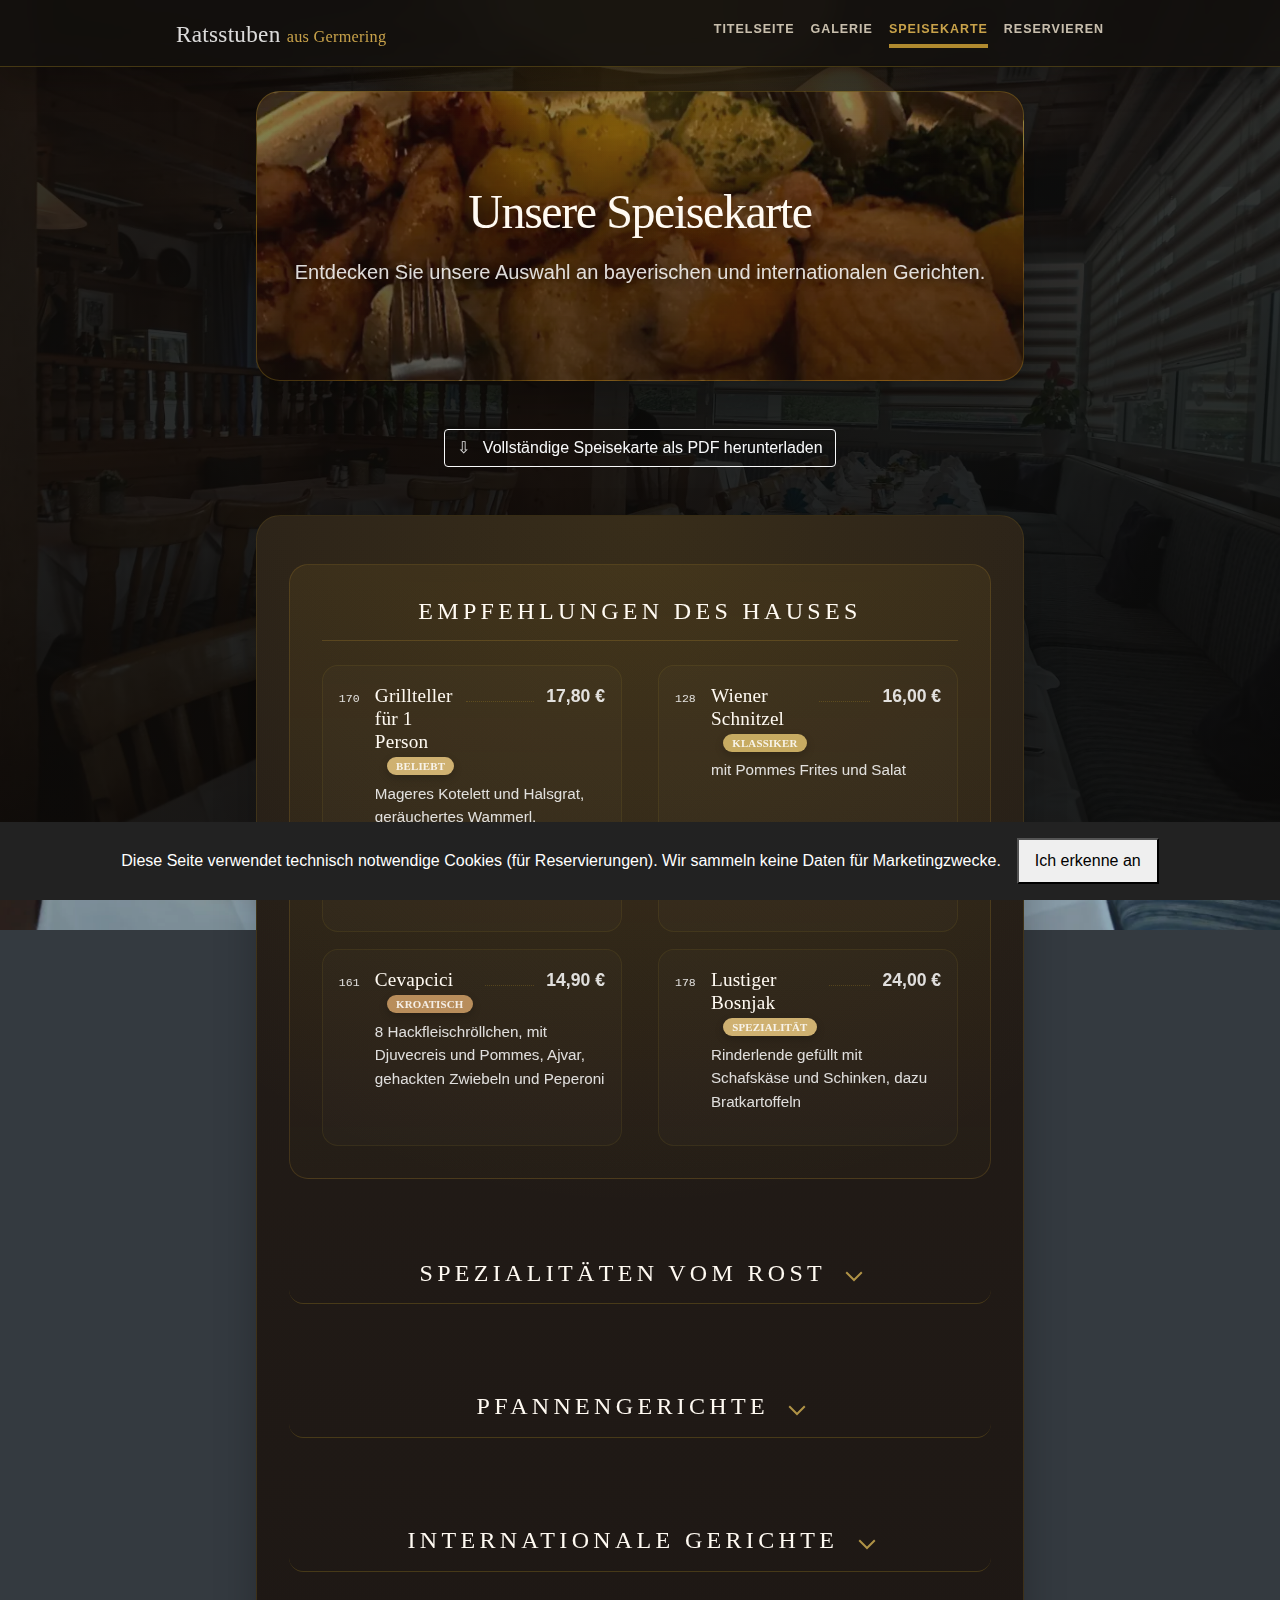
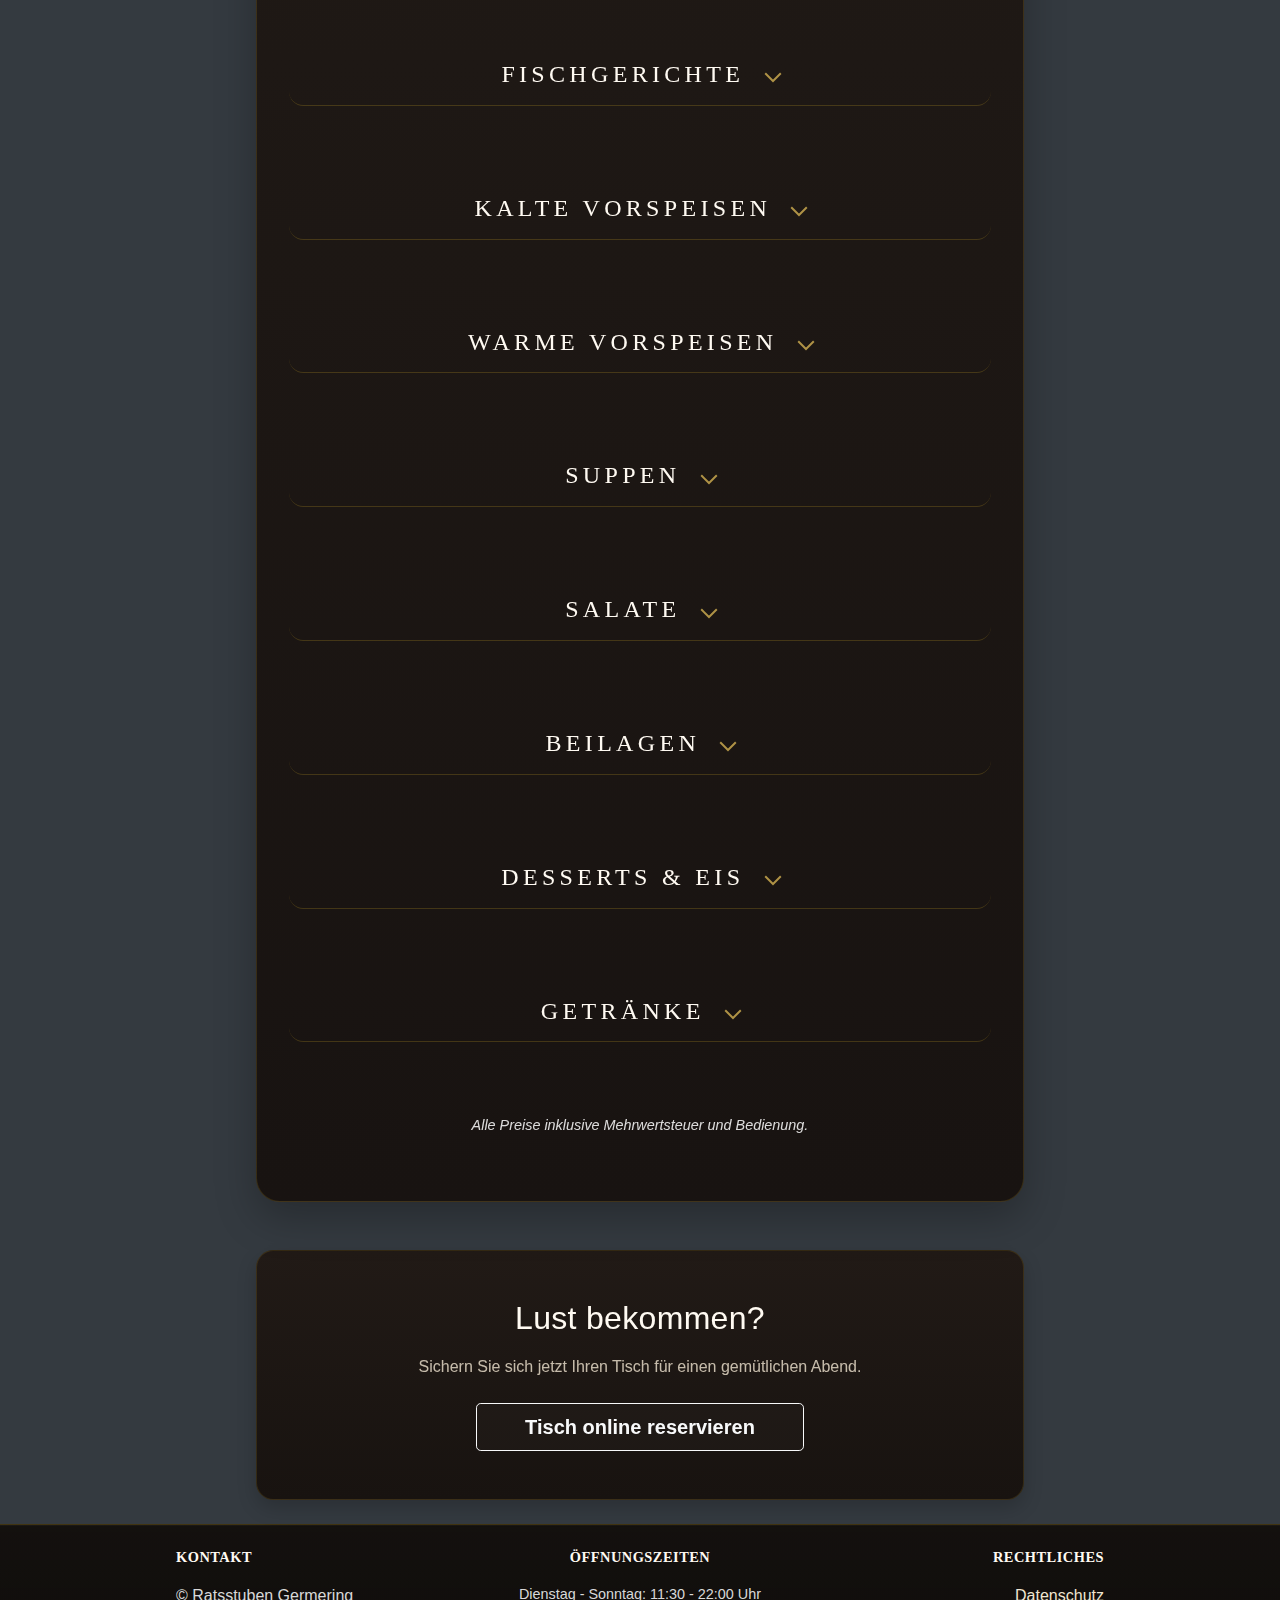
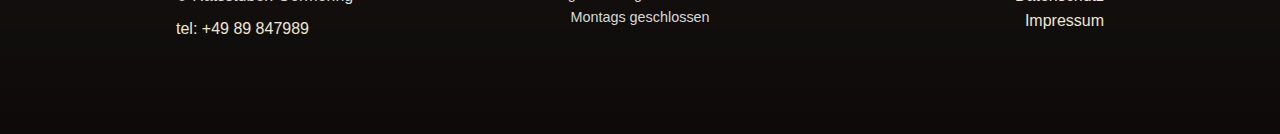
<file: html/speisekarte.html>
<!doctype html>
<html lang="de">
  <head>
    <meta charset="utf-8">
    <meta name="viewport" content="width=device-width, initial-scale=1, shrink-to-fit=no">
    <meta name="description" content="Speisekarte der Ratsstuben Germering - Traditionelle bayerische Küche und internationale Spezialitäten.">
    <meta name="author" content="">
    <link rel="icon" type="image/png" sizes="32x32" href="../favicons/favicon-32x32.png">
    <link rel="icon" type="image/png" sizes="16x16" href="../favicons/favicon-16x16.png">
    <link rel="apple-touch-icon" sizes="180x180" href="../favicons/apple-touch-icon.png">

    <title>Speisekarte</title>


    <link href="../css/bootstrap.min.css" rel="stylesheet">

    <!-- Common styles -->
    <link href="../css/common.css?v=2" rel="stylesheet">

    <!-- Page-specific styles -->
    <link href="../css/speisekarte.css" rel="stylesheet">




  </head>

<body class="bg-dark d-flex flex-column min-vh-100">
    <header class="masthead dark-header w-100">
      <div class="site-container site-container-wide mx-auto px-3">
        <div class="inner">
          <h3 class="masthead-brand"><a href="../index.html">Ratsstuben <span class="brand-subtitle">aus Germering</span></a></h3>
          <nav class="nav nav-masthead">
            <a class="nav-link" href="../index.html">Titelseite</a>
            <a class="nav-link" href="galerie.html">Galerie</a>
            <a class="nav-link active" href="speisekarte.html">Speisekarte</a>
            <a class="nav-link" href="/php/reservieren.php">Reservieren</a>
          </nav>
        </div>
      </div>
    </header>

    <div class="site-container site-container-wide mx-auto w-100">
      <main role="main">
        <div class="container px-3 pt-4">
          <div class="row justify-content-center">
            <div class="col-lg-10">
              <!-- Hero Header Card -->
              <div class="speisekarte-hero text-center text-white d-flex align-items-center justify-content-center shadow-lg mb-0 rounded-lg">
                <div class="px-3 py-5">
                  <h1 class="display-4 mb-3">Unsere Speisekarte</h1>
                  <p class="lead shadow-text mb-0">Entdecken Sie unsere Auswahl an bayerischen und internationalen Gerichten.</p>
                </div>
              </div>
            </div>
          </div>

          <div class="row justify-content-center mt-5">
            <div class="col-12 col-lg-10">
              
              <div class="text-center mb-5">
                <a href="../media/Speisekarte_RatsstubenGermering.pdf" class="btn btn-outline-light shadow-sm" download>
                  <span class="mr-2">&#8681;</span> Vollständige Speisekarte als PDF herunterladen
                </a>
              </div>

              <!-- The menu will be dynamically injected here -->
              <div id="dynamic-menu-container"></div>

              <!-- Reservation CTA Section -->
              <div class="reservation-cta bg-dark text-white text-center p-4 p-md-5 shadow">
                <h3 class="h2 mb-3">Lust bekommen?</h3>
                <p class="lead mb-4">Sichern Sie sich jetzt Ihren Tisch für einen gemütlichen Abend.</p>
                <a href="/php/reservieren.php" class="btn btn-outline-light btn-lg px-5">Tisch online reservieren</a>
              </div>
            </div>
          </div>
        </div>
      </main>
    </div>

    <footer class="site-footer dark-footer w-100">
      <div class="site-container site-container-wide mx-auto px-3">
        <div class="footer-grid">
          <div class="footer-section">
            <h4 class="footer-section-title">Kontakt</h4>
            <address>
              <p class="footer-copyright">&copy; Ratsstuben Germering</p>
              <p><a href="tel:+4989847989" class="footer-phone">tel: +49 89 847989</a></p>
            </address>
          </div>
          <div class="footer-section">
            <h4 class="footer-section-title">Öffnungszeiten</h4>
            <p class="footer-work-hours">
              Dienstag - Sonntag: 11:30 - 22:00 Uhr<br>
              Montags geschlossen
            </p>
          </div>
          <div class="footer-section">
            <h4 class="footer-section-title">Rechtliches</h4>
            <nav aria-label="Footer navigation">
              <a href="datenschutz.html" class="footer-link">Datenschutz</a><br>
              <a href="impressum.html" class="footer-link">Impressum</a>
            </nav>
          </div>
        </div>
      </div>
    </footer>
    
    <script src="../js/cookie-banner.js" defer></script>
    <script src="../js/speisekarte.js" defer></script>

  </body>
</html>
</file>
<file: css/index.css>
.sec_btn_whitesmoke {
  color: #d4d3d3;
  border-color: #b5b5b5;
  margin-bottom: 3%;
}
.sec_btn_whitesmoke:hover, 
.sec_btn_whitesmoke:focus {
  background-color: #33333385;
  color: #d4d3d3;
  text-shadow: none;
}

/* Custom default button */
.btn-secondary {
  margin-bottom: 3%;
  color: #b5b5b5;
  text-shadow: none;  /*Prevent inheritance from `body`*/ 
  background-color: #1d1d1d;
  border: .05rem solid #b5b5b5;
}
.btn-secondary:hover,
.btn-secondary:focus {
  color: #d4d3d3;
  text-shadow: none;  /*Prevent inheritance from `body`*/ 
  background-color: #33333385;
  border: .05rem solid #333;
}

.outlined-text {
  /* font-size: 40px; */
  /* font-weight: bold; */
  color: #e9e7e7;
;
  text-shadow: 
    -1px -1px 0 #333,  
    1px -1px 0 #333,
    -1px 1px 0 #333,
    1px 1px 0 #333; 
}

/*
 * Globals
 */

/* Links */
a,
a:focus,
a:hover {
  color: #fff;
}




/*
 * Base structure
 */

html,
body {
  height: 100%;
  background-color: rgb(51, 51, 51);

  background-image: url('../imgs/Startna.jpg');
  background-size: cover; /* This property ensures the background image covers the entire body */
  background-repeat: no-repeat; /* Prevents the background image from repeating */
  background-position: center; /* Centers the background image */


}

body {
  display: -ms-flexbox;
  display: -webkit-box;
  display: flex;
  -ms-flex-pack: center;
  -webkit-box-pack: center;
  justify-content: center;
  color: #fff;
  text-shadow: 0 .05rem .1rem rgba(0, 0, 0, .5);
  box-shadow: inset 0 0 5rem rgba(0, 0, 0, .5);
}

.cover-container {
  max-width: 42em;
}


 /* HEADER */

 .spaisekarte-container {
  max-width: 42em;
}

 .masthead {
  margin-bottom: 2rem;
}

.masthead-brand {
  margin-bottom: 0;
}

.nav-masthead .nav-link {
  padding: .25rem 0;
  font-weight: 700;
  color: #e9e7e7;
  background-color: transparent;
  border-bottom: .25rem solid transparent;
}

.nav-masthead .nav-link:hover,
.nav-masthead .nav-link:focus {
  border-bottom-color: rgba(51, 51, 51, .25);
}

.nav-masthead .nav-link + .nav-link {
  margin-left: 1rem;
}

.nav-masthead .active {
  color: #e9e7e7;
  border-bottom-color: #e9e7e7;
}

@media (min-width: 48em) {
  .masthead-brand {
    float: left;
  }
  .nav-masthead {
    float: right;
  }
}
/*End of Header css*/

/*
 * Cover
 */
.cover {
  padding: 0 1.5rem;
}
.cover .btn-lg {
  padding: .75rem 1.25rem;
  font-weight: 700;
}


/*
 * Footer
 */
.mastfoot {
  color: rgba(255, 255, 255, .5);
}
</file>
<file: css/common.css>
/* ============================================
   Ratsstuben Germering - Common Styles
   ============================================ */

/* CSS Custom Properties (Variables) */
:root {
  /* Colors */
  --color-dark: #221c17;
  --color-darker: #120f0d;
  --color-light: #f0e5d1;
  --color-light-gray: #dccdb3;
  --color-medium-gray: #ab9a82;
  --color-text-muted: #8d7d68;
  --color-white: #fffaf2;
  --color-gold: #b08a2f;
  --color-gold-soft: #c8a24a;
  --color-paper: #e9dac2;
  --color-panel: #1a1512;
  --color-panel-strong: #241d18;
  --color-line: rgba(201, 162, 39, 0.28);

  /* Background */
  --bg-dark: #18120f;

  /* Spacing */
  --container-max-width: 42em;
  --header-margin-bottom: 2rem;
  --nav-link-padding: 0.25rem 0;
  --nav-link-spacing: 1rem;
  --nav-border-width: 0.25rem;

  /* Transitions */
  --transition-base: all 0.2s ease-in-out;

  /* Shadows */
  --shadow-subtle: 0 0.5rem 1.2rem rgba(0, 0, 0, 0.18);
  --shadow-card: 0 1rem 2.5rem rgba(0, 0, 0, 0.25);
  --shadow-text: 0 0.2rem 0.8rem rgba(0, 0, 0, 0.45);
  --shadow-inset: inset 0 0 5rem rgba(0, 0, 0, 0.42);

  /* Border radius */
  --radius-sm: 0.25rem;
  --radius-md: 0.375rem;
  --radius-lg: 0.5rem;
  --radius-full: 50%;
}

/* ============================================
   Base & Layout
   ============================================ */

html {
  /* height: 100%;  Removed to allow flexbox min-vh-100 to work correctly without conflict */
  overflow-y: scroll !important;
}

body {
  min-height: 100vh;
  background-color: var(--bg-dark);
  color: var(--color-light);
  font-family: "Trebuchet MS", "Gill Sans", "Segoe UI", sans-serif;
  line-height: 1.6;
}

h1,
h2,
h3,
h4,
h5,
h6,
.masthead-brand,
.footer-section-title,
.holiday-modal-title {
  font-family: Georgia, "Times New Roman", serif;
  letter-spacing: 0.01em;
}

/* Fixed background for desktop */
@media (min-width: 768px) {
  body {
    background-image:
      radial-gradient(circle at top, rgba(201, 162, 39, 0.16), transparent 28%),
      linear-gradient(rgba(10, 8, 6, 0.76), rgba(10, 8, 6, 0.88)),
      url('../imgs/T_hero.webp');
    background-size: cover;
    background-repeat: no-repeat;
    background-position: center;
    background-attachment: fixed;
  }
}

/* Mobile: use fixed position element to avoid zoom */
@media (max-width: 767px) {
  body {
    position: relative;
  }

  body::before {
    content: '';
    position: fixed;
    top: 0;
    left: 0;
    right: 0;
    height: 100vh;
    background-image:
      radial-gradient(circle at top, rgba(201, 162, 39, 0.14), transparent 32%),
      linear-gradient(rgba(10, 8, 6, 0.76), rgba(10, 8, 6, 0.9)),
      url('../imgs/T_hero.webp');
    background-size: cover;
    background-repeat: no-repeat;
    background-position: center;
    z-index: -1;
    pointer-events: none;
  }
}

/* Container max-width for page layout */
.site-container {
  max-width: var(--container-max-width);
}

.site-container-wide {
  max-width: 60em;
}

/* Helper to force full viewport height on index page */
.min-vh-100 {
  min-height: 100vh !important;
}

/* Helper for flex growth (missing in Bootstrap 4.0) */
.flex-grow-1 {
  flex-grow: 1 !important;
}

/* ============================================
   Header & Navigation
   ============================================ */

.masthead {
  padding-top: 1rem;
  padding-bottom: 1rem;
  position: relative;
}

.masthead-brand {
  margin-bottom: 0;
  text-align: center;
}

.masthead-brand p {
  margin: 0;
}

/* Masthead brand link styling */
.masthead-brand a {
  text-decoration: none;
  transition: opacity 0.2s ease, color 0.2s ease;
  display: inline-block;
  white-space: nowrap;
  font-size: 1.45rem;
}

/* Brand subtitle (formerly nested small tags) */
.masthead-brand .brand-subtitle {
  font-size: 0.7em;
  display: inline;
  white-space: nowrap;
  color: var(--color-gold-soft);
}

.masthead-brand a:hover {
  opacity: 0.8;
}

/* Dark header theme (for index.html) */
.masthead.dark-header {
  background: rgba(18, 15, 13, 0.84);
  border-bottom: 1px solid var(--color-line);
  box-shadow: 0 0.8rem 2rem rgba(0, 0, 0, 0.22);
  backdrop-filter: blur(10px);
}

.masthead.dark-header .masthead-brand,
.masthead.dark-header .masthead-brand a {
  color: var(--color-paper);
}

.masthead.dark-header .nav-masthead .nav-link {
  padding: var(--nav-link-padding);
  font-weight: 700;
  color: rgba(240, 229, 209, 0.82);
  background-color: transparent;
  border-bottom: var(--nav-border-width) solid transparent;
  text-transform: uppercase;
  letter-spacing: 0.08em;
  font-size: 0.78rem;
  transition: color 0.15s ease-in-out, border-color 0.15s ease-in-out;
}

.masthead.dark-header .nav-masthead .nav-link:hover,
.masthead.dark-header .nav-masthead .nav-link:focus {
  color: var(--color-gold-soft);
  border-bottom-color: rgba(201, 162, 39, 0.45);
}

.masthead.dark-header .nav-masthead .nav-link + .nav-link {
  margin-left: var(--nav-link-spacing);
}

.masthead.dark-header .nav-masthead .active {
  color: var(--color-gold-soft);
  border-bottom-color: var(--color-gold);
}

/* Light header theme (for all other pages) */
.masthead.light-header {
  background-color: #e9ecef;
  border-bottom: 1px solid #dee2e6;
}

.masthead.light-header .masthead-brand,
.masthead.light-header .masthead-brand a {
  color: rgba(51, 51, 51, 0.5);
}

.masthead.light-header .nav-masthead .nav-link {
  padding: var(--nav-link-padding);
  font-weight: 700;
  color: rgba(51, 51, 51, 0.5);
  background-color: transparent;
  border-bottom: var(--nav-border-width) solid transparent;
  transition: border-color 0.15s ease-in-out;
}

.masthead.light-header .nav-masthead .nav-link:hover,
.masthead.light-header .nav-masthead .nav-link:focus {
  border-bottom-color: rgba(51, 51, 51, 0.25);
}

.masthead.light-header .nav-masthead .nav-link + .nav-link {
  margin-left: var(--nav-link-spacing);
}

.masthead.light-header .nav-masthead .active {
  color: var(--color-dark);
  border-bottom-color: var(--color-dark);
}

/* Responsive header layout */
@media (min-width: 48em) {
  .masthead .masthead-brand {
    float: left;
    text-align: left;
  }
  .masthead .nav-masthead {
    float: right;
  }
}

/* Mobile nav centering */
@media (max-width: 47.99em) {
  .masthead .nav-masthead {
    justify-content: center;
  }
}

/* ============================================
   Footer
   ============================================ */

footer {
  padding-top: 3rem;
  padding-bottom: 3rem;
}

footer p {
  margin-bottom: 0.25rem;
}

.mastfoot {
  color: rgba(255, 255, 255, 0.5);
}

/* ============================================
   Utility Classes
   ============================================ */

/* Outlined text effect for better contrast on light backgrounds */
.outlined-text {
  color: var(--color-light);
  text-shadow: 0 0.18rem 1rem rgba(0, 0, 0, 0.52);
}

/* Box shadow utility */
.box-shadow {
  box-shadow: var(--shadow-subtle);
}

/* Secondary button styling */
.btn-secondary {
  margin-bottom: 3%;
  color: var(--color-light);
  text-shadow: none;
  background: linear-gradient(180deg, #241d18 0%, #171210 100%);
  border: 1px solid rgba(201, 162, 39, 0.4);
  transition: all 0.3s ease;
  box-shadow: inset 0 1px 0 rgba(255, 255, 255, 0.05), 0 0.75rem 1.5rem rgba(0, 0, 0, 0.18);
  border-radius: 999px;
}

.btn-secondary:hover,
.btn-secondary:focus {
  color: var(--color-white);
  background: linear-gradient(180deg, #2b231d 0%, #1a1411 100%);
  border-color: rgba(224, 188, 87, 0.7);
  transform: translateY(-2px);
  box-shadow: 0 1rem 2rem rgba(0, 0, 0, 0.28);
}

/* Custom "whitesmoke" button */
.sec_btn_whitesmoke {
  color: var(--color-light-gray);
  border-color: rgba(201, 162, 39, 0.45);
}

.prim_btn_whitesmoke {
  background: linear-gradient(180deg, #dcbc69 0%, #c9a227 100%) !important;
  color: #1a1411 !important;
  border-color: rgba(212, 184, 95, 0.85) !important;
}

.prim_btn_whitesmoke:hover {
  background: linear-gradient(180deg, #e6c977 0%, #d0ac34 100%) !important;
  transform: translateY(-2px);
  box-shadow: 0 1rem 1.8rem rgba(0, 0, 0, 0.24);
}

/* Honeypot anti-spam field (hidden from users) */
.honeyfield {
  position: absolute;
  left: -9999px;
  display: none;
}

/* ============================================
   Footer
   ============================================ */

/* Footer base styles */
.site-footer {
  padding-top: 1.5rem;
  padding-bottom: 2rem;
  border-top: 1px solid var(--color-line);
  margin-top: 1.5rem;
}

/* Footer grid layout */
.site-footer .footer-grid {
  display: grid;
  grid-template-columns: 1fr;
  gap: 2rem;
  margin-bottom: 2rem;
}

@media (min-width: 768px) {
  .site-footer .footer-grid {
    grid-template-columns: repeat(3, 1fr);
    gap: 3rem;
    text-align: left;
  }

  .site-footer .footer-section:nth-child(2) {
    text-align: center;
  }

  .site-footer .footer-section:nth-child(3) {
    text-align: right;
  }
}

/* Footer sections */
.site-footer .footer-section {
  margin-bottom: 1.5rem;
}

.site-footer .footer-section-title {
  font-size: 0.9rem;
  font-weight: 600;
  text-transform: uppercase;
  letter-spacing: 0.5px;
  margin-bottom: 1rem;
}

/* Footer for dark background pages (index.html) */
.site-footer.dark-footer {
  background:
    linear-gradient(180deg, rgba(17, 13, 10, 0.92) 0%, rgba(12, 10, 8, 0.98) 100%);
  border-top-color: var(--color-line);
  color: rgba(240, 229, 209, 0.76);
  box-shadow: inset 0 1px 0 rgba(255, 255, 255, 0.03);
}

.site-footer.dark-footer .footer-section-title {
  color: var(--color-gold-soft);
}

.site-footer.dark-footer .footer-text,
.site-footer.dark-footer address {
  color: var(--color-light);
}

.site-footer.dark-footer .footer-link {
  color: var(--color-light);
  transition: opacity 0.2s ease;
}

.site-footer.dark-footer .footer-link:hover {
  color: var(--color-gold-soft);
  opacity: 0.8;
  text-decoration: underline;
}

.site-footer.dark-footer .footer-phone {
  color: var(--color-light);
}

/* Footer for light background pages */
.site-footer.light-footer {
  background-color: #e9ecef;
  border-top-color: #dee2e6;
  color: var(--color-text-muted);
}

.site-footer.light-footer .footer-section-title {
  color: var(--color-dark);
}

.site-footer.light-footer .footer-text,
.site-footer.light-footer address {
  color: var(--color-text-muted);
}

.site-footer.light-footer .footer-link {
  color: var(--color-text-muted);
  transition: color 0.2s ease;
}

.site-footer.light-footer .footer-link:hover {
  color: var(--color-dark);
  text-decoration: underline;
}

.site-footer.light-footer .footer-phone {
  color: var(--color-text-muted);
}

/* Footer address/contact styling */
.site-footer address {
  font-style: normal;
  margin-bottom: 0;
}

.site-footer .footer-phone {
  text-decoration: none;
  transition: opacity 0.2s ease;
}

.site-footer .footer-phone:hover {
  text-decoration: underline;
}

/* Footer work hours */
.site-footer .footer-work-hours {
  font-size: 0.9rem;
  line-height: 1.6;
}

/* Footer legal/nav section */
.site-footer .footer-legal {
  padding-top: 2rem;
  border-top: 1px solid;
  margin-top: 1rem;
  text-align: center;
  font-size: 0.85rem;
}

.site-footer.dark-footer .footer-legal {
  border-top-color: rgba(255, 255, 255, 0.1);
}

.site-footer.light-footer .footer-legal {
  border-top-color: #dee2e6;
}

.site-footer .footer-legal nav {
  display: flex;
  justify-content: center;
  flex-wrap: wrap;
  gap: 0.5rem 1rem;
}

.site-footer .footer-legal .footer-link {
  display: inline-block;
}

/* Footer copyright */
.site-footer .footer-copyright {
  margin-bottom: 0.5rem;
}

/* Responsive footer text alignment */
@media (max-width: 767px) {
  .site-footer {
    padding-top: 1.5rem;
    padding-bottom: 1rem;
    margin-top: 1.5rem;
  }

  .site-footer .footer-grid {
    text-align: center;
    gap: 1.5rem;
    margin-bottom: 1rem;
  }

  .site-footer .footer-section {
    margin-bottom: 0.5rem;
  }

  .site-footer .footer-section-title {
    margin-bottom: 0.5rem;
  }

  .site-footer .footer-legal nav {
    flex-direction: column;
    gap: 0.5rem;
  }
}

/* ============================================
   Jumbotron Styles
   ============================================ */

:root {
  --jumbotron-padding-y: 0.5em;
}

.jumbotron {
  padding-top: var(--jumbotron-padding-y);
  padding-bottom: var(--jumbotron-padding-y);
  margin-bottom: 0;
  background-color: var(--color-white);
}

@media (min-width: 768px) {
  .jumbotron {
    padding-top: calc(var(--jumbotron-padding-y) * 2);
    padding-bottom: calc(var(--jumbotron-padding-y) * 2);
  }
}

.jumbotron p:last-child {
  margin-bottom: 0;
}

.jumbotron-heading {
  font-weight: 300;
}

.jumbotron .container {
  max-width: 40rem;
}

/* ============================================
   Cover Section
   ============================================ */

.cover {
  padding: 0 1.5rem;
}

.cover .btn-lg {
  padding: 0.75rem 1.25rem;
  font-weight: 700;
}

/* ============================================
   Holiday Modal Popup
   ============================================ */

.holiday-modal-overlay {
  position: fixed;
  top: 0;
  left: 0;
  right: 0;
  bottom: 0;
  z-index: 99999;
  background: rgba(0, 0, 0, 0.8);
  display: flex;
  align-items: center;
  justify-content: center;
  padding: 1rem;
}

.holiday-modal {
  background: linear-gradient(135deg, #181310 0%, #2a221c 100%);
  border: 2px solid var(--color-gold);
  border-radius: 1.25rem;
  padding: 2rem 2.5rem;
  max-width: 28rem;
  width: 100%;
  text-align: center;
  box-shadow: 0 10px 40px rgba(0, 0, 0, 0.6);
  animation: holiday-modal-appear 0.3s ease-out;
}

@keyframes holiday-modal-appear {
  from {
    opacity: 0;
    transform: scale(0.9) translateY(-20px);
  }
  to {
    opacity: 1;
    transform: scale(1) translateY(0);
  }
}

.holiday-modal-icon {
  font-size: 3rem;
  margin-bottom: 0.5rem;
}

.holiday-modal-title {
  color: var(--color-gold);
  font-size: 1.5rem;
  font-weight: 600;
  margin: 0 0 1rem 0;
}

.holiday-modal-text {
  color: #f5f5f5;
  font-size: 1.1rem;
  line-height: 1.6;
  margin: 0 0 0.75rem 0;
}

.holiday-modal-highlight {
  color: var(--color-gold);
  font-weight: 700;
  font-size: 1.2rem;
}

.holiday-modal-note {
  color: rgba(255, 255, 255, 0.75);
  font-size: 0.9rem;
  margin: 0 0 1.5rem 0;
}

.holiday-modal-btn {
  background: var(--color-gold);
  color: #1a1a1a;
  border: none;
  padding: 0.75rem 2.5rem;
  font-size: 1rem;
  font-weight: 600;
  border-radius: 0.5rem;
  cursor: pointer;
  transition: background 0.2s ease, transform 0.1s ease;
}

.holiday-modal-btn:hover {
  background: var(--color-gold-soft);
  transform: translateY(-1px);
}

.holiday-modal-btn:active {
  transform: translateY(0);
}

/* ============================================
   Dark Theme Cards
   ============================================ */

/* Dark card backgrounds for content pages */
.bg-dark {
  /* Background is now on body element */
}

.bg-dark .card,
.bg-dark .reservation-card,
.bg-dark .legal-card,
.bg-dark .pdf-viewer-wrapper {
  background: linear-gradient(180deg, #241d18 0%, #1b1613 100%) !important;
  border-color: var(--color-line) !important;
  box-shadow: var(--shadow-card);
}

/* Light text on dark backgrounds */
.bg-dark .text-muted {
  color: rgba(240, 229, 209, 0.68) !important;
}

/* Form elements on dark background */
.bg-dark .form-control,
.bg-dark .custom-input {
  background-color: #2b241f;
  border-color: rgba(201, 162, 39, 0.16);
  color: var(--color-light);
}

.bg-dark .form-control:focus,
.bg-dark .custom-input:focus {
  background-color: #342b25;
  border-color: var(--color-gold);
  color: var(--color-white);
  box-shadow: 0 0 0 0.15rem rgba(201, 162, 39, 0.16);
}

.bg-dark .form-control::placeholder {
  color: rgba(255, 255, 255, 0.4);
}

/* Selection pills on dark background */
.bg-dark .selection-pill {
  background-color: #2b241f;
  border-color: rgba(201, 162, 39, 0.16);
}

.bg-dark .selection-pill:hover {
  background-color: #342b25;
  border-color: var(--color-gold);
}

.bg-dark .selection-pill .custom-control-label {
  color: rgba(255, 255, 255, 0.7);
}

.bg-dark .selection-pill .custom-control-input:checked ~ .custom-control-label {
  color: var(--color-white);
}

/* Links on dark background */
.bg-dark a:not(.btn):not(.nav-link):not(.footer-link):not(.footer-phone) {
  color: rgba(255, 255, 255, 0.85);
}

/* Text colors on dark background */
.bg-dark h1, .bg-dark h2, .bg-dark h3, .bg-dark h4, .bg-dark h5, .bg-dark h6,
.bg-dark .display-4, .bg-dark .font-weight-bold, .bg-dark .font-weight-light {
  color: var(--color-white) !important;
}

.bg-dark p, .bg-dark li, .bg-dark span, .bg-dark div {
  color: rgba(255, 255, 255, 0.85);
}

/* Border colors on dark background */
.bg-dark .border-bottom,
.bg-dark .border-top {
  border-color: rgba(255, 255, 255, 0.15) !important;
}
</file>
<file: css/legal.css>
/* ============================================
   Ratsstuben Germering - Legal Pages Styles (Impressum & Datenschutz)
   ============================================ */

/* ============================================
   Hero Section
   ============================================ */

.legal-hero {
  background-image: linear-gradient(rgba(0, 0, 0, 0.3), rgba(0, 0, 0, 0.3)), url('../imgs/Legal_hero.webp');
  background-size: cover;
  background-position: center;
  min-height: 250px;
  width: 100%;
  border-radius: 1.25rem !important;
  box-shadow: 0 15px 35px rgba(0, 0, 0, 0.1) !important;
  border: 1px solid rgba(0, 0, 0, 0.05);
}

.legal-hero .display-4 {
  text-shadow: 0 2px 10px rgba(0,0,0,0.3);
  font-size: 3rem;
  font-weight: 300;
  color: var(--color-white);
  letter-spacing: -0.02em;
}

.shadow-text {
  text-shadow: 0 1px 5px rgba(0,0,0,0.5);
}

@media (max-width: 767px) {
  .legal-hero {
    min-height: 200px;
  }
  
  .legal-hero .display-4 {
    font-size: 2.2rem;
  }
}

/* ============================================
   Legal Content Card
   ============================================ */

.legal-card {
  position: relative;
  z-index: 10;
  border: 1px solid rgba(0, 0, 0, 0.05) !important;
  border-radius: 1.25rem !important;
  box-shadow: 0 20px 40px rgba(0, 0, 0, 0.06) !important;
}

.legal-content h2 {
  font-size: 1.15rem;
  letter-spacing: 0.02em;
  color: var(--color-dark);
  border-bottom-color: #eee !important;
}

.legal-content p {
  line-height: 1.8;
  color: var(--color-text-muted);
}

.legal-content strong {
  color: var(--color-dark);
}

.legal-content a {
  text-decoration: none;
  border-bottom: 1px solid transparent;
  transition: border-color 0.2s ease;
}

.legal-content a:hover {
  border-bottom-color: currentColor;
}

@media (max-width: 767px) {
  .legal-card {
    padding: 2rem 1.5rem !important;
  }
}
</file>
<file: css/galerie.css>
/* ============================================
   Ratsstuben Germering - Galerie Page Styles
   ============================================ */

body {
  overflow-x: clip;
}

.galerie-hero {
  background-image:
    linear-gradient(rgba(16, 12, 10, 0.5), rgba(16, 12, 10, 0.7)),
    url('../imgs/Galerie_hero.webp');
  background-size: cover;
  background-position: center;
  min-height: 300px;
  width: 100%;
  border-radius: 1.5rem !important;
  box-shadow: var(--shadow-card) !important;
  border: 1px solid var(--color-line);
  position: relative;
  overflow: hidden;
}

.galerie-hero::after {
  content: '';
  position: absolute;
  inset: 0;
  background: radial-gradient(circle at top, rgba(201, 162, 39, 0.18), transparent 34%);
}

.galerie-hero .display-4,
.galerie-hero .lead {
  position: relative;
  z-index: 1;
}

.galerie-hero .display-4 {
  text-shadow: 0 0.3rem 1.2rem rgba(0, 0, 0, 0.4);
  font-size: 3.1rem;
  font-weight: 400;
  color: var(--color-paper);
  letter-spacing: -0.03em;
}

.shadow-text {
  text-shadow: 0 0.15rem 0.7rem rgba(0, 0, 0, 0.45);
}

.gallery-editorial {
  display: grid;
  grid-template-columns: 1.4fr 1fr;
  gap: 1.5rem;
}

.editorial-card {
  padding: 2rem;
  border-radius: 1.4rem;
  background: linear-gradient(180deg, #251f19 0%, #191411 100%);
  border: 1px solid var(--color-line);
  box-shadow: var(--shadow-card);
}

.editorial-card h2 {
  color: var(--color-paper);
  font-size: 2rem;
  margin-bottom: 0.85rem;
}

.editorial-card p {
  color: rgba(240, 229, 209, 0.8);
  line-height: 1.8;
  margin-bottom: 0;
}

.editorial-card-note {
  background: linear-gradient(180deg, #211a15 0%, #17120f 100%);
}

.editorial-kicker {
  display: inline-block;
  margin-bottom: 0.8rem;
  color: var(--color-gold-soft);
  text-transform: uppercase;
  letter-spacing: 0.18em;
  font-size: 0.72rem;
  font-weight: 700;
}

.gallery-shell {
  padding: 1.25rem;
  border-radius: 1.5rem;
  background: linear-gradient(180deg, #211a16 0%, #171210 100%);
  border: 1px solid rgba(201, 162, 39, 0.18);
  box-shadow: var(--shadow-card);
  min-width: 0;
}

.gallery-masonry {
  display: grid;
  grid-template-columns: 1fr;
  gap: 1rem;
  width: 100%;
  min-width: 0;
}

@media (min-width: 576px) {
  .gallery-masonry {
    grid-template-columns: repeat(2, minmax(0, 1fr));
  }
}

@media (min-width: 992px) {
  .gallery-masonry {
    grid-template-columns: repeat(3, minmax(0, 1fr));
  }
}

.gallery-item {
  width: 100%;
  background: linear-gradient(180deg, #ede0c8 0%, #dcc9ac 100%);
  padding: 0.45rem;
  border-radius: 0.8rem;
  box-shadow: 0 0.5rem 1.1rem rgba(0, 0, 0, 0.16);
  content-visibility: auto;
  contain-intrinsic-size: 260px 220px;
  contain: layout paint style;
  overflow: hidden;
  min-width: 0;
}

.gallery-item img {
  display: block;
  width: 100%;
  aspect-ratio: 4 / 3;
  object-fit: cover;
  border: 1px solid rgba(34, 28, 23, 0.08);
  border-radius: 0.5rem !important;
  cursor: pointer;
}

.gallery-sentinel {
  height: 1px;
}

.gallery-noscript-note {
  margin-top: 1rem;
  color: rgba(240, 229, 209, 0.72);
  text-align: center;
}

.reservation-cta {
  background: linear-gradient(180deg, #211a16 0%, #181310 100%);
  border: 1px solid rgba(201, 162, 39, 0.16);
  width: 100%;
  border-radius: 1.1rem !important;
  box-shadow: var(--shadow-subtle);
  padding: 1.35rem 1.5rem;
}

.reservation-cta .lead {
  color: rgba(240, 229, 209, 0.8);
  font-size: 1rem;
}

.reservation-cta .btn-outline-light {
  border-width: 1px;
  font-weight: 600;
  background: rgba(255, 250, 242, 0.02);
}

.reservation-cta .btn-outline-light:hover {
  background-color: rgba(255, 250, 242, 0.1);
  border-color: rgba(255, 250, 242, 0.6);
  color: var(--color-paper);
}

.lightbox {
  position: fixed;
  top: 0;
  left: 0;
  width: 100%;
  height: 100%;
  background-color: rgba(4, 3, 2, 0.94);
  display: flex;
  align-items: center;
  justify-content: center;
  z-index: 2000;
  opacity: 0;
  visibility: hidden;
  transition: opacity 0.3s ease, visibility 0.3s ease;
  backdrop-filter: blur(7px);
}

.lightbox.active {
  opacity: 1;
  visibility: visible;
}

.lightbox-content {
  position: relative;
  max-width: 90%;
  max-height: 90%;
  display: flex;
  flex-direction: column;
  align-items: center;
}

.lightbox-image {
  max-width: 100%;
  max-height: 85vh;
  object-fit: contain;
  border-radius: 0.9rem;
  border: 1px solid rgba(201, 162, 39, 0.25);
  box-shadow: 0 0 3rem rgba(0, 0, 0, 0.45);
}

.lightbox-close {
  position: absolute;
  top: -40px;
  right: 0;
  color: var(--color-paper);
  font-size: 2.5rem;
  font-weight: bold;
  cursor: pointer;
  transition: color 0.2s ease;
  line-height: 1;
}

.lightbox-close:hover {
  color: var(--color-gold-soft);
}

@media (max-width: 991px) {
  .gallery-editorial {
    grid-template-columns: 1fr;
  }
}

@media (max-width: 767px) {
  .galerie-hero {
    min-height: 240px;
  }

  .galerie-hero .display-4 {
    font-size: 2.2rem;
  }

  .editorial-card,
  .gallery-shell {
    padding: 1.2rem;
  }

  .editorial-card h2 {
    font-size: 1.6rem;
  }

  .reservation-cta .btn-outline-light {
    padding-left: 1.5rem !important;
    padding-right: 1.5rem !important;
    max-width: 100%;
  }
}
</file>
<file: css/spaisekarte.css>
#predjela_sva{
  display: none;
}


 /* HEADER */

 .spaisekarte-container {
  max-width: 42em;
}

 .masthead {
  margin-bottom: 2rem;
}

.masthead-brand {
  margin-bottom: 0;
}

.nav-masthead .nav-link {
  padding: .25rem 0;
  font-weight: 700;
  color: rgba(51, 51, 51, .5);
  background-color: transparent;
  border-bottom: .25rem solid transparent;
}

.nav-masthead .nav-link:hover,
.nav-masthead .nav-link:focus {
  border-bottom-color: rgba(51, 51, 51, .25);
}

.nav-masthead .nav-link + .nav-link {
  margin-left: 1rem;
}

.nav-masthead .active {
  color: #333;
  border-bottom-color: #333;
}

@media (min-width: 48em) {
  .masthead-brand {
    float: left;
  }
  .nav-masthead {
    float: right;
  }
}
/*End of Header css*/


:root {
  --jumbotron-padding-y: 0.5em;
}

.jumbotron {
  padding-top: var(--jumbotron-padding-y);
  padding-bottom: var(--jumbotron-padding-y);
  margin-bottom: 0;
  background-color: #fff;
}
@media (min-width: 768px) {
  .jumbotron {
    padding-top: calc(var(--jumbotron-padding-y) * 2);
    padding-bottom: calc(var(--jumbotron-padding-y) * 2);
  }
}

.jumbotron p:last-child {
  margin-bottom: 0;
}

.jumbotron-heading {
  font-weight: 300;
}

.jumbotron .container {
  max-width: 40rem;
}

footer {
  padding-top: 3rem;
  padding-bottom: 3rem;
}

footer p {
  margin-bottom: .25rem;
}

.box-shadow { box-shadow: 0 .25rem .75rem rgba(0, 0, 0, .05); }
</file>
<file: css/speisekarte.css>
/* ============================================
   Ratsstuben Germering - Menu (Speisekarte) Page Styles
   ============================================ */

.speisekarte-hero {
  background-image:
    linear-gradient(rgba(16, 12, 10, 0.5), rgba(16, 12, 10, 0.72)),
    url('../imgs/gallery/NiceFishPlate.webp');
  background-size: cover;
  background-position: center;
  min-height: 290px;
  width: 100%;
  border-radius: 1.5rem !important;
  box-shadow: var(--shadow-card) !important;
  border: 1px solid var(--color-line);
  position: relative;
  overflow: hidden;
}

.speisekarte-hero::after {
  content: '';
  position: absolute;
  inset: 0;
  background: radial-gradient(circle at top, rgba(201, 162, 39, 0.2), transparent 34%);
}

.speisekarte-hero .display-4,
.speisekarte-hero .lead {
  position: relative;
  z-index: 1;
}

.speisekarte-hero .display-4 {
  text-shadow: 0 0.3rem 1rem rgba(0, 0, 0, 0.4);
  font-size: 3rem;
  font-weight: 400;
  color: var(--color-paper);
  letter-spacing: -0.03em;
}

.shadow-text {
  text-shadow: 0 0.15rem 0.7rem rgba(0, 0, 0, 0.45);
}

.menu-download {
  display: flex;
  align-items: center;
  justify-content: space-between;
  gap: 1.25rem;
  padding: 1.15rem 1.3rem;
  border-radius: 1.2rem;
  background: linear-gradient(180deg, #211a16 0%, #181310 100%);
  border: 1px solid rgba(201, 162, 39, 0.16);
  box-shadow: var(--shadow-subtle);
}

.menu-download-copy {
  min-width: 0;
}

.menu-download-kicker {
  display: inline-block;
  margin-bottom: 0.45rem;
  color: var(--color-gold-soft);
  text-transform: uppercase;
  letter-spacing: 0.18em;
  font-size: 0.7rem;
  font-weight: 700;
}

.menu-download-copy p {
  color: rgba(240, 229, 209, 0.78);
  line-height: 1.55;
}

.menu-download-link {
  display: inline-flex;
  align-items: center;
  justify-content: center;
  gap: 0.7rem;
  flex-shrink: 0;
  padding: 0.85rem 1.15rem;
  border-radius: 999px;
  border: 1px solid rgba(239, 227, 201, 0.24);
  background: rgba(255, 250, 242, 0.03);
  color: var(--color-paper);
  font-weight: 700;
  letter-spacing: 0.02em;
  text-decoration: none;
  transition: transform 0.2s ease, border-color 0.2s ease, background-color 0.2s ease, box-shadow 0.2s ease;
}

.menu-download-link:hover {
  transform: translateY(-2px);
  color: var(--color-paper);
  text-decoration: none;
  border-color: rgba(239, 227, 201, 0.48);
  background: rgba(255, 250, 242, 0.08);
  box-shadow: 0 0.8rem 1.5rem rgba(0, 0, 0, 0.18);
}

.menu-download-icon {
  display: inline-flex;
  align-items: center;
  justify-content: center;
  width: 1.7rem;
  height: 1.7rem;
  border-radius: 999px;
  background: rgba(201, 162, 39, 0.16);
  color: var(--color-paper);
  font-size: 1rem;
  line-height: 1;
}

.pdf-viewer-wrapper {
  background: #f8f0e1;
  border-radius: 1.15rem;
  overflow: hidden;
  border: 1px solid rgba(34, 28, 23, 0.08);
  width: 100%;
}

.pdf-viewer-wrapper object {
  display: block;
  width: 100%;
  height: 80vh;
  min-height: 500px;
}

.pdf-fallback {
  border: none;
}

.pdf-fallback .card-body {
  padding: 3rem 1rem;
}

.pdf-fallback p {
  font-size: 1.1rem;
  color: #584a39;
}

.menu-container {
  background:
    linear-gradient(180deg, #241d18 0%, #181311 100%);
  border-radius: 1.5rem;
  padding: 3rem 2rem;
  border: 1px solid rgba(201, 162, 39, 0.18);
  box-shadow: var(--shadow-card);
  position: relative;
  overflow: hidden;
}

.menu-container::before {
  content: '';
  position: absolute;
  inset: 0;
  background: radial-gradient(circle at top, rgba(201, 162, 39, 0.12), transparent 30%);
  pointer-events: none;
}

.menu-section {
  margin-bottom: 3.5rem;
  position: relative;
  z-index: 1;
}

.menu-section:last-child {
  margin-bottom: 1rem;
}

.menu-category-title {
  color: var(--color-gold-soft);
  border-bottom: 1px solid rgba(201, 162, 39, 0.24);
  padding-bottom: 0.9rem;
  margin-bottom: 1.5rem;
  font-weight: 400;
  text-transform: uppercase;
  letter-spacing: 0.18em;
  font-size: 1.5rem;
  text-align: center;
  display: flex;
  align-items: center;
  justify-content: center;
}

.menu-section.collapsible .menu-category-title {
  cursor: pointer;
  user-select: none;
  transition: background-color 0.2s ease, border-color 0.2s ease;
  border-radius: 0.9rem;
  padding: 1rem;
  margin-bottom: 1rem;
}

.menu-section.collapsible .menu-category-title:hover {
  background-color: rgba(201, 162, 39, 0.07);
  border-color: rgba(201, 162, 39, 0.38);
}

.menu-category-title::after {
  content: '';
  display: inline-block;
  width: 0.75rem;
  height: 0.75rem;
  margin-left: 1.4rem;
  border-right: 2px solid rgba(224, 188, 87, 0.75);
  border-bottom: 2px solid rgba(224, 188, 87, 0.75);
  transform: rotate(45deg);
  transition: transform 0.3s ease;
  display: none;
}

.menu-section.collapsible .menu-category-title::after {
  display: inline-block;
}

.menu-section.active .menu-category-title::after {
  transform: rotate(-135deg);
}

.menu-content-wrapper {
  max-height: 0;
  overflow: hidden;
  transition: max-height 0.4s cubic-bezier(0.4, 0, 0.2, 1), opacity 0.3s ease;
  opacity: 0;
}

.menu-section.active .menu-content-wrapper {
  max-height: 2600px;
  opacity: 1;
  margin-top: 1rem;
}

.menu-section:not(.collapsible) .menu-content-wrapper {
  max-height: none;
  opacity: 1;
  overflow: visible;
}

.menu-grid {
  display: grid;
  grid-template-columns: 1fr;
  gap: 1.1rem;
}

@media (min-width: 992px) {
  .menu-grid {
    grid-template-columns: repeat(2, 1fr);
    column-gap: 2.25rem;
  }
}

.menu-item {
  position: relative;
  transition: transform 0.2s ease, border-color 0.2s ease, background-color 0.2s ease;
  padding: 1rem 1rem 0.95rem;
  border-radius: 1rem;
  border: 1px solid rgba(201, 162, 39, 0.1);
  background: rgba(255, 255, 255, 0.015);
}

.menu-item:hover {
  transform: translateY(-2px);
  border-color: rgba(201, 162, 39, 0.24);
  background: rgba(201, 162, 39, 0.04);
}

.menu-item-header {
  display: flex;
  justify-content: space-between;
  align-items: baseline;
  margin-bottom: 0.25rem;
}

.menu-item-name-wrapper {
  display: flex;
  align-items: baseline;
  flex: 1;
}

.menu-item-id {
  font-size: 0.72rem;
  font-family: monospace;
  color: rgba(240, 229, 209, 0.28);
  margin-right: 0.75rem;
  min-width: 1.5rem;
}

.menu-item-name {
  font-weight: 400;
  font-size: 1.2rem;
  color: var(--color-paper);
  margin-bottom: 0;
  line-height: 1.2;
}

.menu-item-dots {
  flex: 1;
  border-bottom: 1px dotted rgba(201, 162, 39, 0.24);
  margin: 0 0.75rem;
  height: 1px;
}

.menu-item-price {
  font-weight: 700;
  font-size: 1.1rem;
  color: var(--color-gold-soft);
  white-space: nowrap;
}

.menu-item-description {
  font-size: 0.95rem;
  color: rgba(240, 229, 209, 0.62);
  margin-top: 0.35rem;
  line-height: 1.55;
  padding-left: 2.25rem;
}

.menu-item-description:empty {
  display: none;
}

.menu-footer-note {
  font-style: italic;
  font-size: 0.9rem;
  color: rgba(240, 229, 209, 0.42);
  margin-top: 3rem;
  text-align: center;
  position: relative;
  z-index: 1;
}

.menu-item-size {
  font-size: 0.85rem;
  color: rgba(240, 229, 209, 0.44);
  margin-left: 0.5rem;
  font-weight: normal;
}

.menu-item-badge {
  font-size: 0.68rem;
  padding: 0.18rem 0.58rem;
  border-radius: 1rem;
  margin-left: 0.75rem;
  font-weight: 700;
  text-transform: uppercase;
  vertical-align: middle;
  box-shadow: 0 0.2rem 0.5rem rgba(0, 0, 0, 0.2);
  color: #16110e;
  background-color: #b5a48f;
}

.menu-item-badge.badge-classic {
  background-color: #c7ab62;
}

.menu-item-badge.badge-origin {
  background-color: #b88d5b;
}

.menu-item-badge.badge-special {
  background-color: #cfb171;
}

.menu-item-badge.badge-veggie {
  background-color: #9fbc6d;
}

.menu-section:first-child:not(.collapsible) {
  background:
    linear-gradient(180deg, rgba(176, 138, 47, 0.1) 0%, rgba(176, 138, 47, 0.03) 100%);
  padding: 2rem;
  border-radius: 1.2rem;
  border: 1px solid rgba(176, 138, 47, 0.22);
  margin-bottom: 4rem;
}

.menu-section:first-child:not(.collapsible) .menu-category-title {
  color: var(--color-paper);
  border-bottom-color: rgba(176, 138, 47, 0.28);
}

.reservation-cta {
  background: linear-gradient(180deg, #211a16 0%, #181310 100%);
  border: 1px solid rgba(201, 162, 39, 0.16);
  width: 100%;
  border-radius: 1.1rem !important;
  box-shadow: var(--shadow-subtle);
  padding: 1.35rem 1.5rem;
}

.reservation-cta .lead {
  color: rgba(240, 229, 209, 0.8);
  font-size: 1rem;
}

.reservation-cta .btn-outline-light {
  border-width: 1px;
  font-weight: 600;
  background: rgba(255, 250, 242, 0.02);
}

.reservation-cta .btn-outline-light:hover {
  background-color: rgba(255, 250, 242, 0.1);
  border-color: rgba(255, 250, 242, 0.6);
  color: var(--color-paper);
}

@media (max-width: 767px) {
  .speisekarte-hero {
    min-height: 230px;
  }

  .speisekarte-hero .display-4 {
    font-size: 2.1rem;
  }

  .pdf-viewer-wrapper object {
    height: 60vh;
    min-height: 400px;
  }

  .menu-download {
    flex-direction: column;
    align-items: stretch;
    text-align: center;
    padding: 1.15rem;
  }

  .menu-download-link,
  .pdf-header-actions .btn-lg {
    width: 100%;
    font-size: 1rem;
    padding-left: 1rem;
    padding-right: 1rem;
  }

  .menu-container {
    padding: 2rem 1.2rem;
  }

  .menu-category-title {
    font-size: 1.3rem;
    margin-bottom: 1.2rem;
  }

  .menu-item-header {
    flex-wrap: wrap;
  }

  .menu-item-dots {
    display: none;
  }

  .menu-item-price {
    margin-left: auto;
    padding-top: 0.25rem;
  }

  .menu-item-name {
    font-size: 1.08rem;
  }

  .menu-item-description {
    padding-left: 0;
    margin-top: 0.55rem;
  }

  .btn {
    white-space: normal !important;
    word-wrap: break-word;
  }

  .reservation-cta {
    padding: 1.2rem !important;
  }

  .reservation-cta p.lead {
    font-size: 1rem;
  }

  .reservation-cta .btn-outline-light {
    width: 100%;
    font-size: 1rem;
    padding-left: 1rem;
    padding-right: 1rem;
  }
}
</file>
